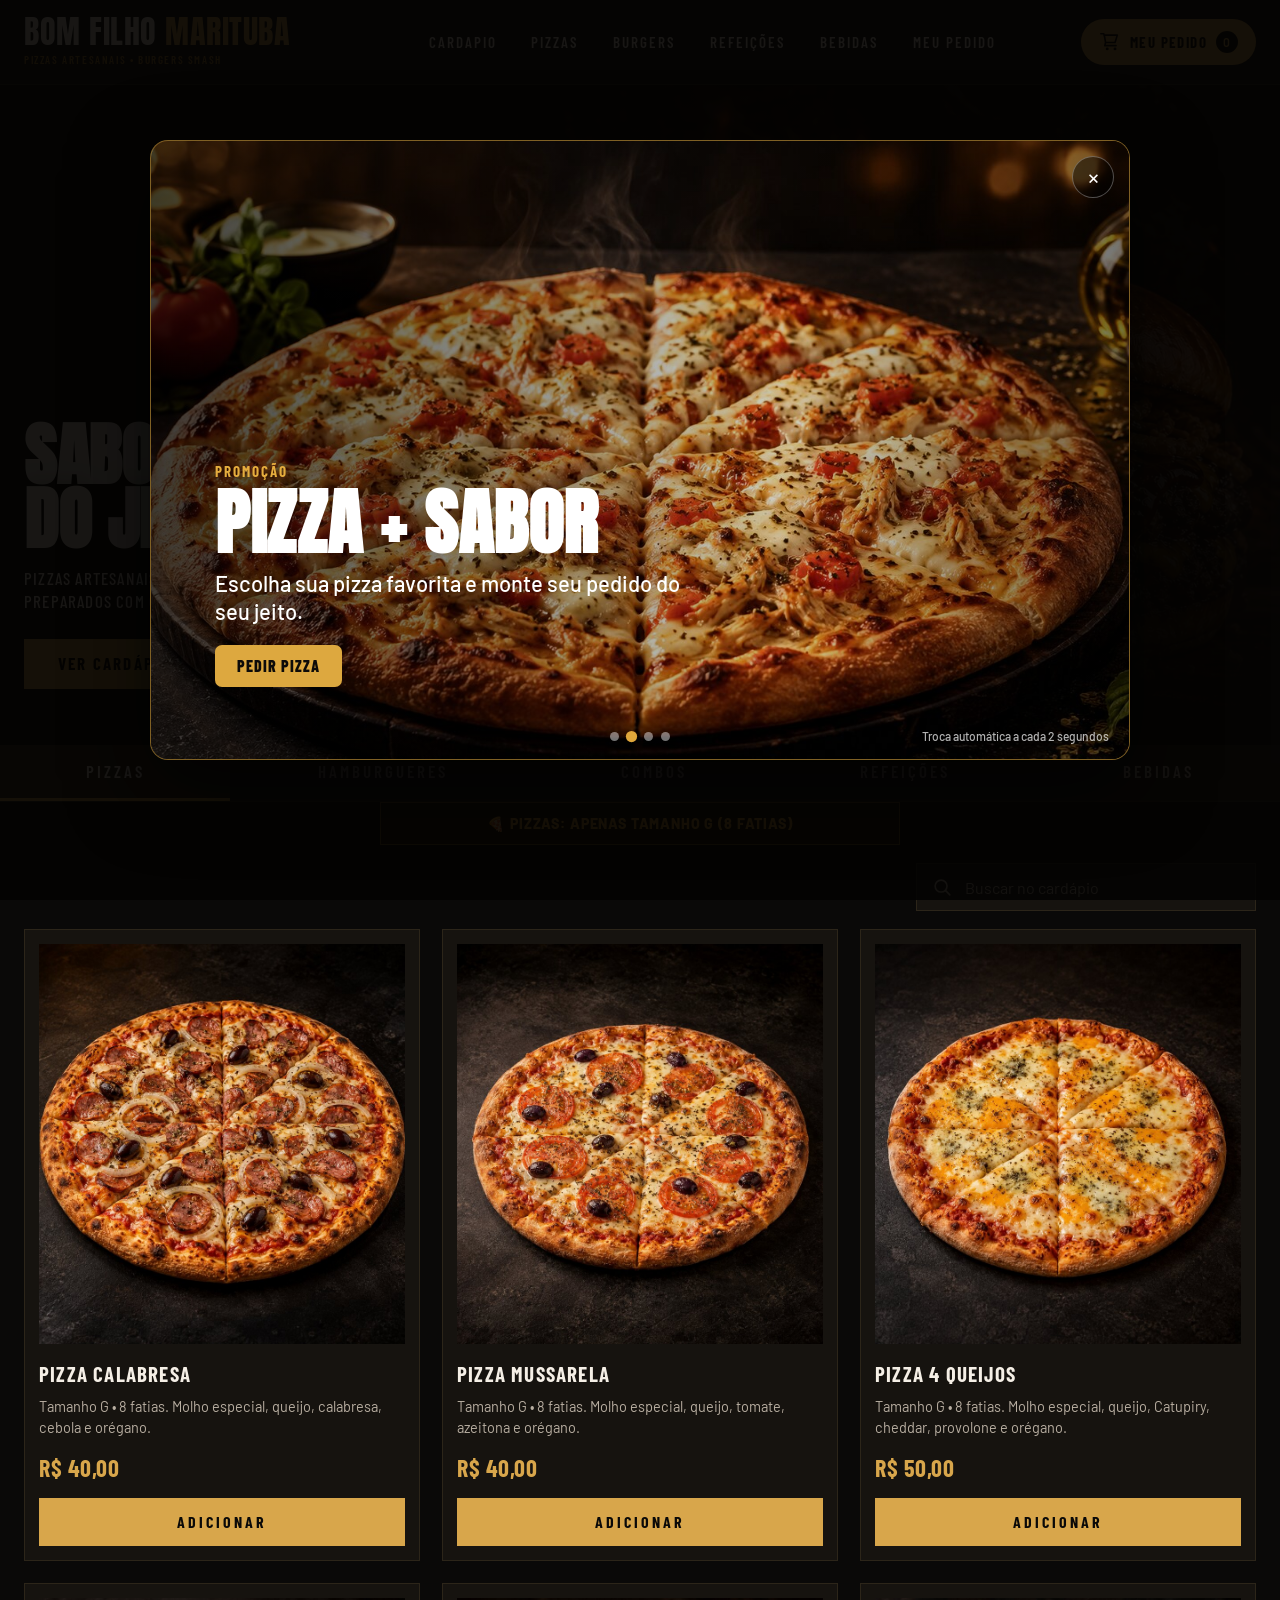
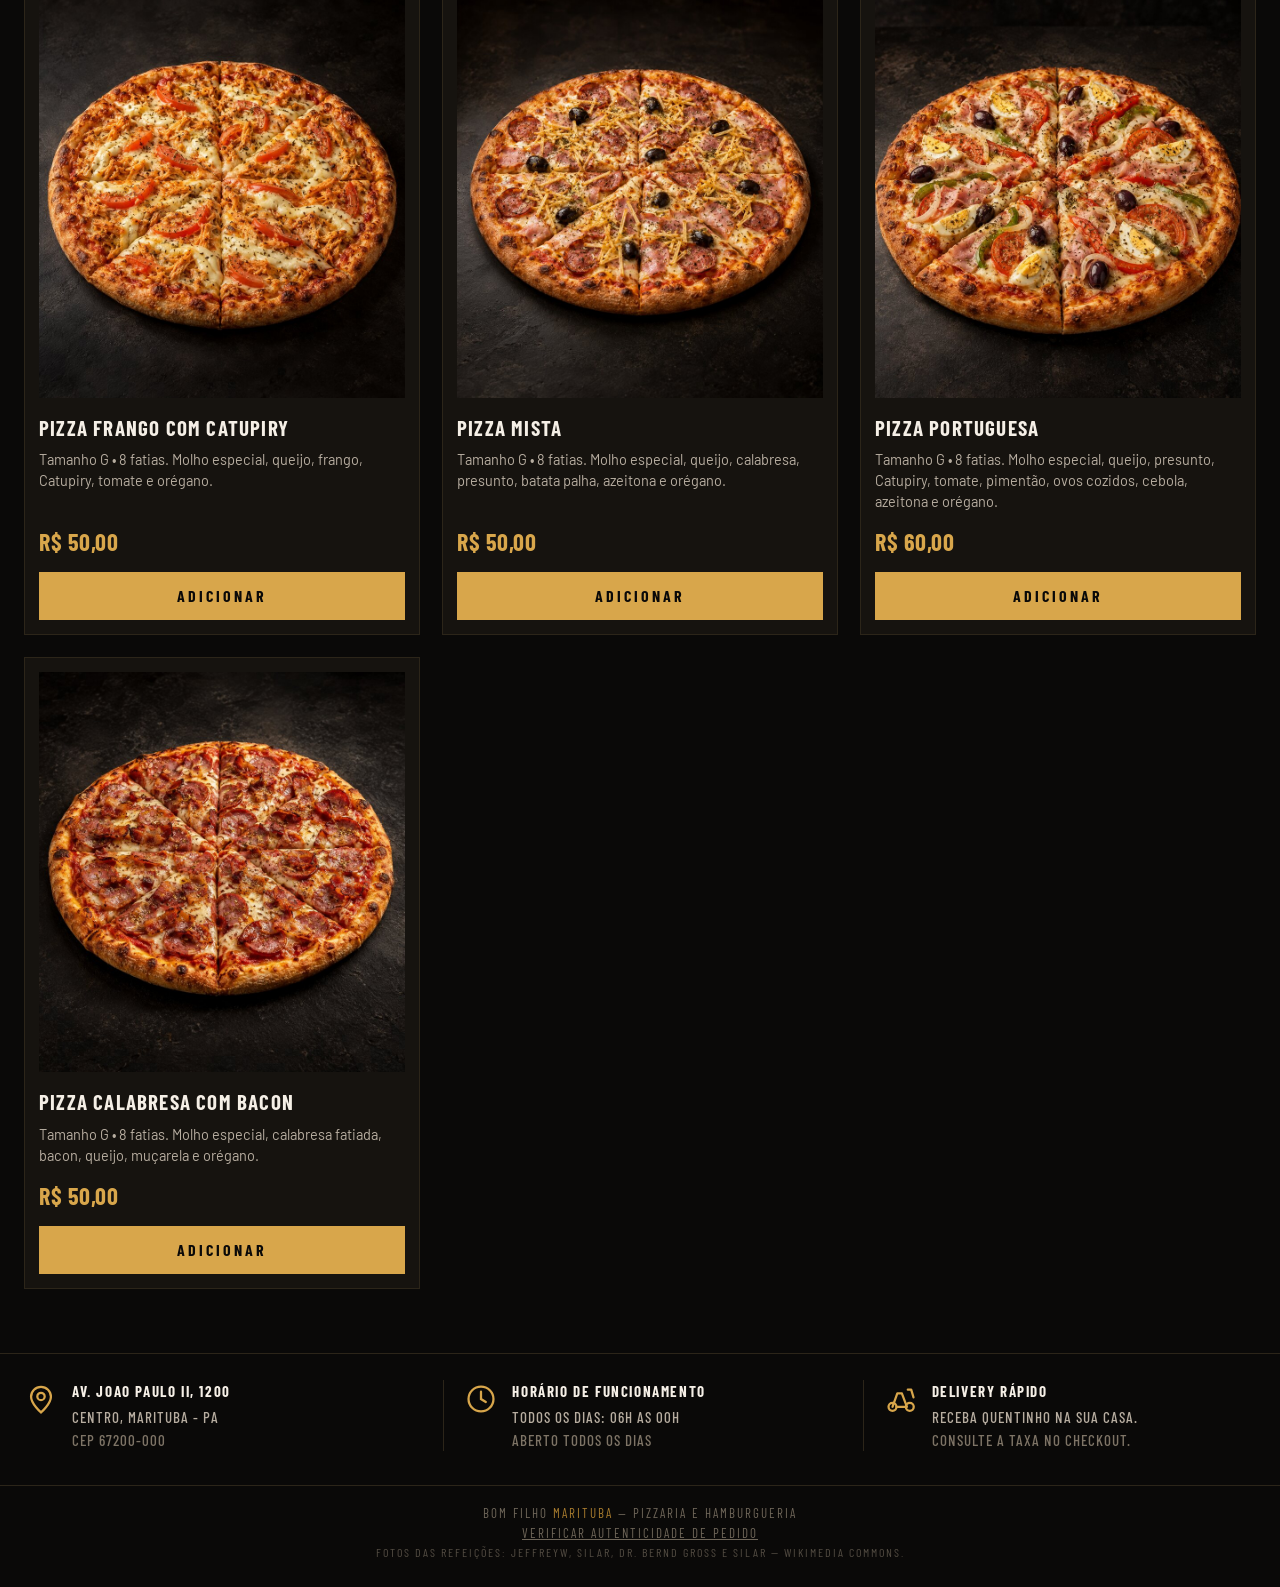
<file: index.html>
<!DOCTYPE html>
<html lang="pt-BR">
<head>
<meta charset="UTF-8">
<meta name="viewport" content="width=device-width, initial-scale=1">
<title>Bom Filho Marituba | Pizzas artesanais e burgers smash</title>
<meta name="description" content="Pizzas artesanais e burgers smash preparados com carinho e muito sabor. Peca pelo site e receba quentinho em Marituba.">
<meta name="theme-color" content="#0A0908">
<link rel="icon" href="favicon.svg" type="image/svg+xml">
<link rel="preconnect" href="https://fonts.googleapis.com">
<link rel="preconnect" href="https://fonts.gstatic.com" crossorigin>
<link href="https://fonts.googleapis.com/css2?family=Anton&family=Barlow+Condensed:wght@500;600;700&family=Barlow:wght@400;500;600&display=swap" rel="stylesheet">
<link rel="stylesheet" href="assets/css/estilo.css">
<link rel="stylesheet" href="assets/css/promocao.css">
</head>
<body>

<!-- ================= CABECALHO ================= -->
<header class="topo" id="topo">
  <div class="topo__interno">
    <a class="marca" href="#topo" aria-label="Bom Filho Marituba, ir para o topo">
      <span class="marca__nome">
        <span data-config="marcaLinha1">BOM FILHO</span>
        <em data-config="marcaLinha2">MARITUBA</em>
      </span>
      <span class="marca__tag" data-config="tagline">PIZZAS ARTESANAIS &bull; BURGERS SMASH</span>
    </a>

    <nav class="nav" id="nav" aria-label="Menu principal">
      <a href="#cardapio" data-fecha-menu>CARDAPIO</a>
      <a href="#cardapio" data-aba="pizzas" data-fecha-menu>PIZZAS</a>
      <a href="#cardapio" data-aba="burgers" data-fecha-menu>BURGERS</a>
      <a href="#cardapio" data-aba="refeicoes" data-fecha-menu>REFEIÇÕES</a>
      <a href="#cardapio" data-aba="bebidas" data-fecha-menu>BEBIDAS</a>
      <a href="#" data-abre-carrinho data-fecha-menu>MEU PEDIDO</a>
    </nav>

    <div class="topo__acoes">
      <button class="btn-pedido" type="button" data-abre-carrinho aria-label="Abrir meu pedido">
        <svg class="ico" viewBox="0 0 24 24" aria-hidden="true"><path d="M2 3h3.2l1 4M7.2 12.5h10.3l2.5-8H6.2M7.2 12.5 6.2 7M7.2 12.5l-.9 3.5h12.3" fill="none" stroke="currentColor" stroke-width="1.8" stroke-linecap="round" stroke-linejoin="round"/><circle cx="9" cy="19.5" r="1.6" fill="currentColor"/><circle cx="17.5" cy="19.5" r="1.6" fill="currentColor"/></svg>
        <span>MEU PEDIDO</span>
        <em class="btn-pedido__bolha" data-contador>0</em>
      </button>

      <button class="btn-menu" type="button" id="btnMenu" aria-label="Abrir menu" aria-expanded="false">
        <span></span><span></span><span></span>
      </button>
    </div>
  </div>
</header>

<main>

  <!-- ================= HERO ================= -->
  <section class="hero">
    <img class="hero__foto" src="assets/img/hero-brasa.jpg" alt="Pizzas e hambúrgueres Bom Filho Marituba" width="1536" height="1024" fetchpriority="high">
    <div class="hero__veu"></div>
    <div class="hero__conteudo">
      <h1 class="hero__titulo">SABOR DE VERDADE.<br>DO JEITO QUE VOCÊ GOSTA.</h1>
      <p class="hero__texto">PIZZAS ARTESANAIS E BURGERS SMASH<br>PREPARADOS COM CARINHO, QUALIDADE E MUITO SABOR.</p>
      <a class="btn-ouro hero__cta" href="#cardapio">VER CARD&Aacute;PIO</a>
    </div>
  </section>

  <!-- ================= CARDAPIO ================= -->
  <section class="cardapio" id="cardapio">
    <div class="abas" role="tablist" aria-label="Categorias do cardapio">
      <button class="aba" role="tab" type="button" data-categoria="pizzas" aria-selected="true">PIZZAS</button>
      <button class="aba" role="tab" type="button" data-categoria="burgers" aria-selected="false">HAMBURGUERES</button>
      <button class="aba" role="tab" type="button" data-categoria="combos" aria-selected="false">COMBOS</button>
      <button class="aba" role="tab" type="button" data-categoria="refeicoes" aria-selected="false">REFEIÇÕES</button>
      <button class="aba" role="tab" type="button" data-categoria="bebidas" aria-selected="false">BEBIDAS</button>
    </div>

    <div class="aviso-pizzas" id="avisoPizzas">🍕 <strong>PIZZAS: apenas tamanho G (8 fatias)</strong></div>

    <div class="busca">
      <svg class="ico" viewBox="0 0 24 24" aria-hidden="true"><circle cx="11" cy="11" r="6.5" fill="none" stroke="currentColor" stroke-width="1.8"/><path d="m16 16 4.5 4.5" fill="none" stroke="currentColor" stroke-width="1.8" stroke-linecap="round"/></svg>
      <input type="search" id="campoBusca" placeholder="Buscar no card&aacute;pio" aria-label="Buscar no cardapio" autocomplete="off">
    </div>

    <div class="grade" id="grade"></div>
    <p class="vazio" id="vazio" hidden>Nenhum item encontrado com esse nome.</p>
  </section>

  <!-- ================= INFORMACOES ================= -->
  <section class="infos">
    <div class="info">
      <svg class="ico ico--g" viewBox="0 0 24 24" aria-hidden="true"><path d="M12 21.5s7-6.1 7-11.1A7 7 0 0 0 5 10.4c0 5 7 11.1 7 11.1Z" fill="none" stroke="currentColor" stroke-width="1.6"/><circle cx="12" cy="10.2" r="2.6" fill="none" stroke="currentColor" stroke-width="1.6"/></svg>
      <div>
        <h2 data-config="enderecoLinha1">AV. JOAO PAULO II, 1200</h2>
        <p data-config="enderecoLinha2">CENTRO, MARITUBA - PA</p>
        <p class="info__fraco" data-config="enderecoLinha3">CEP 67200-000</p>
      </div>
    </div>

    <div class="info">
      <svg class="ico ico--g" viewBox="0 0 24 24" aria-hidden="true"><circle cx="12" cy="12" r="8.8" fill="none" stroke="currentColor" stroke-width="1.6"/><path d="M12 6.8V12l3.4 2.1" fill="none" stroke="currentColor" stroke-width="1.6" stroke-linecap="round"/></svg>
      <div>
        <h2>HOR&Aacute;RIO DE FUNCIONAMENTO</h2>
        <p data-config="horarioLinha1">TODOS OS DIAS: 06H AS 00H</p>
        <p class="info__fraco" data-config="horarioLinha2">ABERTO TODOS OS DIAS</p>
      </div>
    </div>

    <div class="info">
      <svg class="ico ico--g" viewBox="0 0 24 24" aria-hidden="true"><circle cx="6" cy="17.5" r="2.8" fill="none" stroke="currentColor" stroke-width="1.6"/><circle cx="18.2" cy="17.5" r="2.8" fill="none" stroke="currentColor" stroke-width="1.6"/><path d="M8.8 17.5h6.6M6 17.5 9.4 8h3.2m0 0 3.6 9.5M12.6 8h-2m6.2-2.6h2.4l1.6 5.4" fill="none" stroke="currentColor" stroke-width="1.6" stroke-linecap="round" stroke-linejoin="round"/></svg>
      <div>
        <h2>DELIVERY R&Aacute;PIDO</h2>
        <p>RECEBA QUENTINHO NA SUA CASA.</p>
        <p class="info__fraco">CONSULTE A TAXA NO CHECKOUT.</p>
      </div>
    </div>
  </section>
</main>

<footer class="rodape">
  <p><span data-config="marcaLinha1">BOM FILHO</span> <em data-config="marcaLinha2">MARITUBA</em> &mdash; PIZZARIA E HAMBURGUERIA</p>
  <p><a href="verificar.html" style="color:inherit;text-decoration:underline">Verificar autenticidade de pedido</a></p>
  <p style="font-size:.75rem;opacity:.72">Fotos das refeições: <a href="https://commons.wikimedia.org/wiki/File:Beef_stew_(15707525894).jpg" target="_blank" rel="noopener">jeffreyw</a>, <a href="https://commons.wikimedia.org/wiki/File:DSC04403_Fried_sausage_with_onions.JPG" target="_blank" rel="noopener">Silar</a>, <a href="https://commons.wikimedia.org/wiki/File:Heldrunger_Sauerbraten_2.JPG" target="_blank" rel="noopener">Dr. Bernd Gross</a> e <a href="https://commons.wikimedia.org/wiki/File:02023_0151_Roasted_Chicken_and_Potatoes.jpg" target="_blank" rel="noopener">Silar</a> — Wikimedia Commons.</p>
</footer>

<!-- ================= BARRA FIXA DO CELULAR ================= -->
<button class="barra-mobile" type="button" data-abre-carrinho hidden>
  <span class="barra-mobile__qtd"><em data-contador>0</em> <span data-rotulo-itens>itens</span></span>
  <span>VER MEU PEDIDO</span>
  <span class="barra-mobile__total" data-total-barra>R$ 0,00</span>
</button>


<!-- ================= TELA DE PROMOÇÕES ================= -->
<div class="promo-overlay" id="promoOverlay" aria-label="Promoções" role="dialog" aria-modal="true">
  <div class="promo-box">
    <button class="promo-fechar" id="promoFechar" type="button" aria-label="Fechar promoções">&times;</button>

    <article class="promo-slide is-ativo">
      <img src="assets/img/promo-bom-filho-ai.jpg" alt="Pizza, hambúrguer, batata frita e bebidas Bom Filho">
      <div class="promo-conteudo">
        <p class="promo-kicker">BOM FILHO MARITUBA</p>
        <h2 class="promo-titulo">SABOR DE VERDADE</h2>
        <p class="promo-texto">Pizzas artesanais e burgers smash preparados com carinho para chegar quentinhos até você.</p>
        <a class="promo-btn" href="#cardapio">Ver cardápio</a>
      </div>
    </article>

    <article class="promo-slide">
      <img src="assets/img/promo-pizza-ai.jpg" alt="Pizza artesanal de frango com queijo cremoso">
      <div class="promo-conteudo">
        <p class="promo-kicker">PROMOÇÃO</p>
        <h2 class="promo-titulo">PIZZA + SABOR</h2>
        <p class="promo-texto">Escolha sua pizza favorita e monte seu pedido do seu jeito.</p>
        <a class="promo-btn" href="#cardapio" data-aba="pizzas">Pedir pizza</a>
      </div>
    </article>

    <article class="promo-slide">
      <img src="assets/img/promo-burger-ai.jpg" alt="Hambúrguer artesanal com bacon, cheddar e batata frita">
      <div class="promo-conteudo">
        <p class="promo-kicker">BURGERS CAPRICHADOS</p>
        <h2 class="promo-titulo">BATEU A FOME?</h2>
        <p class="promo-texto">Tem burger caprichado, bacon, cheddar e muito sabor esperando por você.</p>
        <a class="promo-btn" href="#cardapio" data-aba="burgers">Ver burgers</a>
      </div>
    </article>

    <article class="promo-slide">
      <img src="assets/img/promo-bebidas-ai.jpg" alt="Refrigerantes, água e sucos naturais gelados">
      <div class="promo-conteudo">
        <p class="promo-kicker">PARA ACOMPANHAR</p>
        <h2 class="promo-titulo">BEBIDA GELADA</h2>
        <p class="promo-texto">Complete seu pedido com refrigerantes, sucos e outras opções.</p>
        <a class="promo-btn" href="#cardapio" data-aba="bebidas">Ver bebidas</a>
      </div>
    </article>

    <div class="promo-controles" id="promoControles" aria-label="Selecionar promoção">
      <button class="promo-dot is-ativo" type="button" aria-label="Promoção 1"></button>
      <button class="promo-dot" type="button" aria-label="Promoção 2"></button>
      <button class="promo-dot" type="button" aria-label="Promoção 3"></button>
      <button class="promo-dot" type="button" aria-label="Promoção 4"></button>
    </div>
    <span class="promo-aviso">Troca automática a cada 2 segundos</span>
  </div>
</div>

<!-- ================= CARRINHO ================= -->
<div class="cortina" id="cortina" hidden></div>

<aside class="carrinho" id="carrinho" aria-label="Meu pedido" aria-hidden="true">
  <header class="carrinho__topo">
    <h2>MEU PEDIDO</h2>
    <button class="btn-fechar" type="button" id="btnFechar" aria-label="Fechar meu pedido">
      <svg class="ico" viewBox="0 0 24 24" aria-hidden="true"><path d="m6 6 12 12M18 6 6 18" fill="none" stroke="currentColor" stroke-width="2" stroke-linecap="round"/></svg>
    </button>
  </header>

  <div class="carrinho__corpo" id="carrinhoCorpo">
    <div class="carrinho__lista" id="listaItens"></div>

    <p class="carrinho__vazio" id="carrinhoVazio">
      Seu pedido ainda est&aacute; vazio.<br>
      Escolha uma pizza, um burger ou uma refei&ccedil;&atilde;o no card&aacute;pio.
    </p>

    <form class="form" id="formPedido" novalidate>
      <fieldset class="form__bloco">
        <legend>COMO VOC&Ecirc; QUER RECEBER?</legend>
        <div class="opcoes">
          <label class="opcao"><input type="radio" name="entrega" value="entrega" checked><span>Entrega</span></label>
          <label class="opcao"><input type="radio" name="entrega" value="retirada"><span>Retirar na loja</span></label>
        </div>
      </fieldset>

      <label class="campo">
        <span>SEU NOME</span>
        <input type="text" id="campoNome" placeholder="Ex.: Maria Silva" autocomplete="name" required>
      </label>

      <label class="campo">
        <span>SEU TELEFONE / WHATSAPP</span>
        <input type="tel" id="campoTelefone" placeholder="Ex.: (91) 99999-9999" autocomplete="tel" inputmode="tel" required>
      </label>

      <label class="campo" id="campoEnderecoBox">
        <span>ENDERE&Ccedil;O DA ENTREGA</span>
        <input type="text" id="campoEndereco" placeholder="Rua, n&uacute;mero, bairro e ponto de refer&ecirc;ncia" autocomplete="street-address">
      </label>

      <div class="localizacao-box" id="localizacaoBox">
        <button class="btn-localizacao" type="button" id="btnLocalizacao">
          📍 COMPARTILHAR MINHA LOCALIZAÇÃO
        </button>
        <p id="statusLocalizacao">Ao permitir, sua localização exata será enviada à loja e ao motoboy somente para realizar esta entrega.</p>
      </div>

      <label class="campo">
        <span>FORMA DE PAGAMENTO</span>
        <select id="campoPagamento"></select>
      </label>

      <label class="campo" id="campoTrocoBox" hidden>
        <span>PRECISA DE TROCO PARA QUANTO?</span>
        <input type="text" id="campoTroco" placeholder="Ex.: 100,00 (deixe vazio se n&atilde;o precisa)" inputmode="decimal">
      </label>

      <label class="campo">
        <span>OBSERVA&Ccedil;&Otilde;ES (OPCIONAL)</span>
        <textarea id="campoObs" rows="2" placeholder="Ex.: sem cebola, refrigerante sabor guaran&aacute;"></textarea>
      </label>

      <p class="form__erro" id="formErro" hidden></p>
    </form>
  </div>

  <footer class="carrinho__rodape">
    <div class="linha"><span>Subtotal</span><strong data-subtotal>R$ 0,00</strong></div>
    <div class="linha" id="linhaTaxa"><span>Taxa de entrega</span><strong data-taxa>R$ 0,00</strong></div>
    <div class="linha linha--total"><span>Total</span><strong data-total>R$ 0,00</strong></div>
    <button class="btn-whats" type="button" id="btnEnviar" disabled>
      <svg class="ico" viewBox="0 0 24 24" aria-hidden="true"><path d="M20 11.6a8 8 0 0 1-11.9 7L4 20l1.5-4a8 8 0 1 1 14.5-4.4Z" fill="none" stroke="currentColor" stroke-width="1.8" stroke-linejoin="round"/><path d="M9.2 8.4c.3-.1.6 0 .8.3l.7 1.2c.1.3.1.5-.1.7l-.4.5c-.1.2-.1.4 0 .5.4.7 1 1.3 1.8 1.7.2.1.4.1.5-.1l.5-.5c.2-.2.4-.2.6-.1l1.3.7c.3.1.4.5.3.8-.3.7-1 1.1-1.7 1-2-.2-4.3-2.4-4.6-4.5-.1-.8.2-1.4.9-1.7Z" fill="currentColor"/></svg>
      ENVIAR PEDIDO PELO WHATSAPP
    </button>
    <p class="carrinho__aviso">Voc&ecirc; confere tudo no WhatsApp antes de confirmar.</p>
  </footer>
</aside>

<div class="aviso" id="aviso" role="status" aria-live="polite"></div>


<script>
(function(){
  const overlay = document.getElementById('promoOverlay');
  if (!overlay) return;
  const slides = [...overlay.querySelectorAll('.promo-slide')];
  const dots = [...overlay.querySelectorAll('.promo-dot')];
  const close = document.getElementById('promoFechar');
  let index = 0;
  let timer;

  function show(i){
    index = (i + slides.length) % slides.length;
    slides.forEach((el,n)=>el.classList.toggle('is-ativo', n===index));
    dots.forEach((el,n)=>el.classList.toggle('is-ativo', n===index));
  }
  function start(){
    clearInterval(timer);
    timer = setInterval(()=>show(index+1),2000);
  }
  function stop(){ clearInterval(timer); }
  function fechar(){
    stop();
    overlay.classList.add('is-fechando');
    document.body.classList.remove('promo-aberta');
    setTimeout(()=>overlay.hidden=true,260);
  }

  dots.forEach((dot,n)=>dot.addEventListener('click',()=>{show(n);start();}));
  close.addEventListener('click',fechar);
  overlay.addEventListener('click',(e)=>{ if(e.target===overlay) fechar(); });
  document.addEventListener('keydown',(e)=>{ if(e.key==='Escape' && !overlay.hidden) fechar(); });
  overlay.addEventListener('mouseenter',stop);
  overlay.addEventListener('mouseleave',start);

  // Links da promoção fecham a tela antes de levar ao cardápio.
  overlay.querySelectorAll('a').forEach(a=>a.addEventListener('click',fechar));

  document.body.classList.add('promo-aberta');
  start();
})();
</script>
<script src="assets/js/cardapio.js"></script>
<script src="assets/js/app.js"></script>
</body>
</html>
</file>
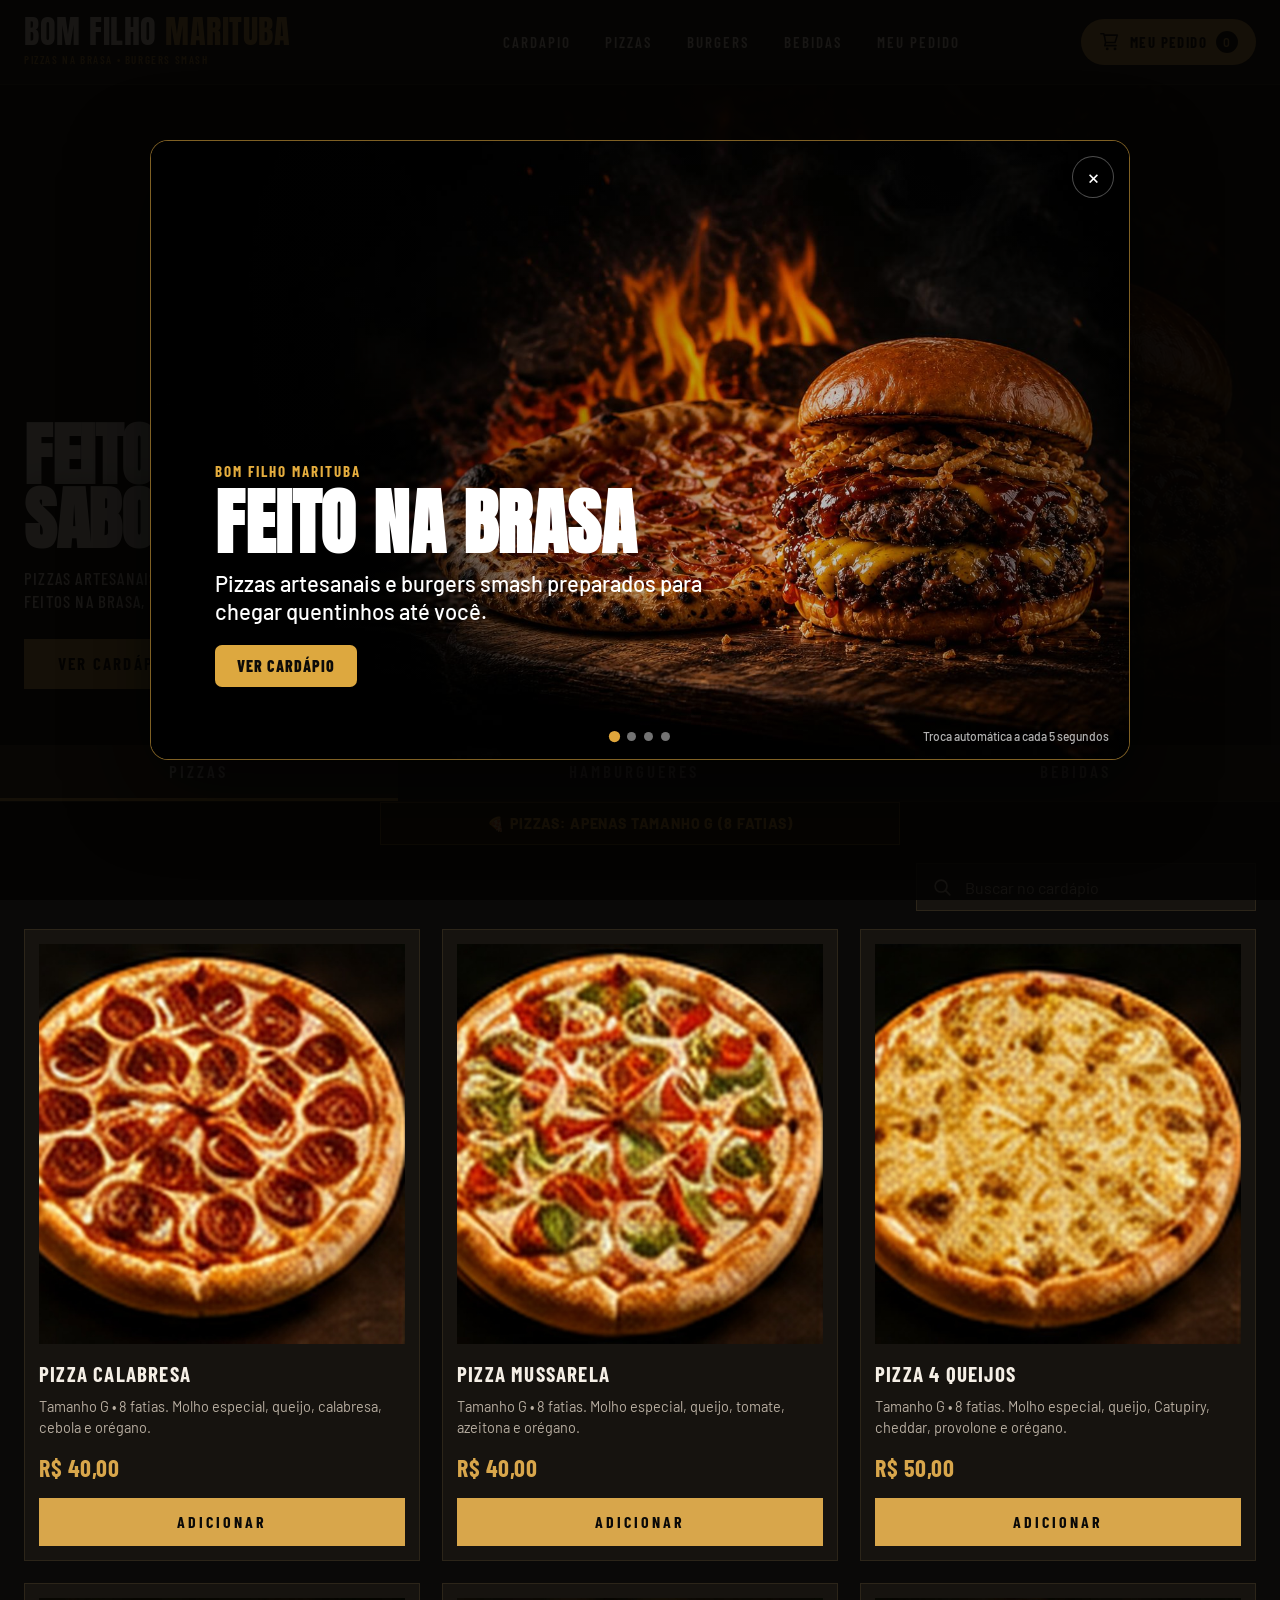
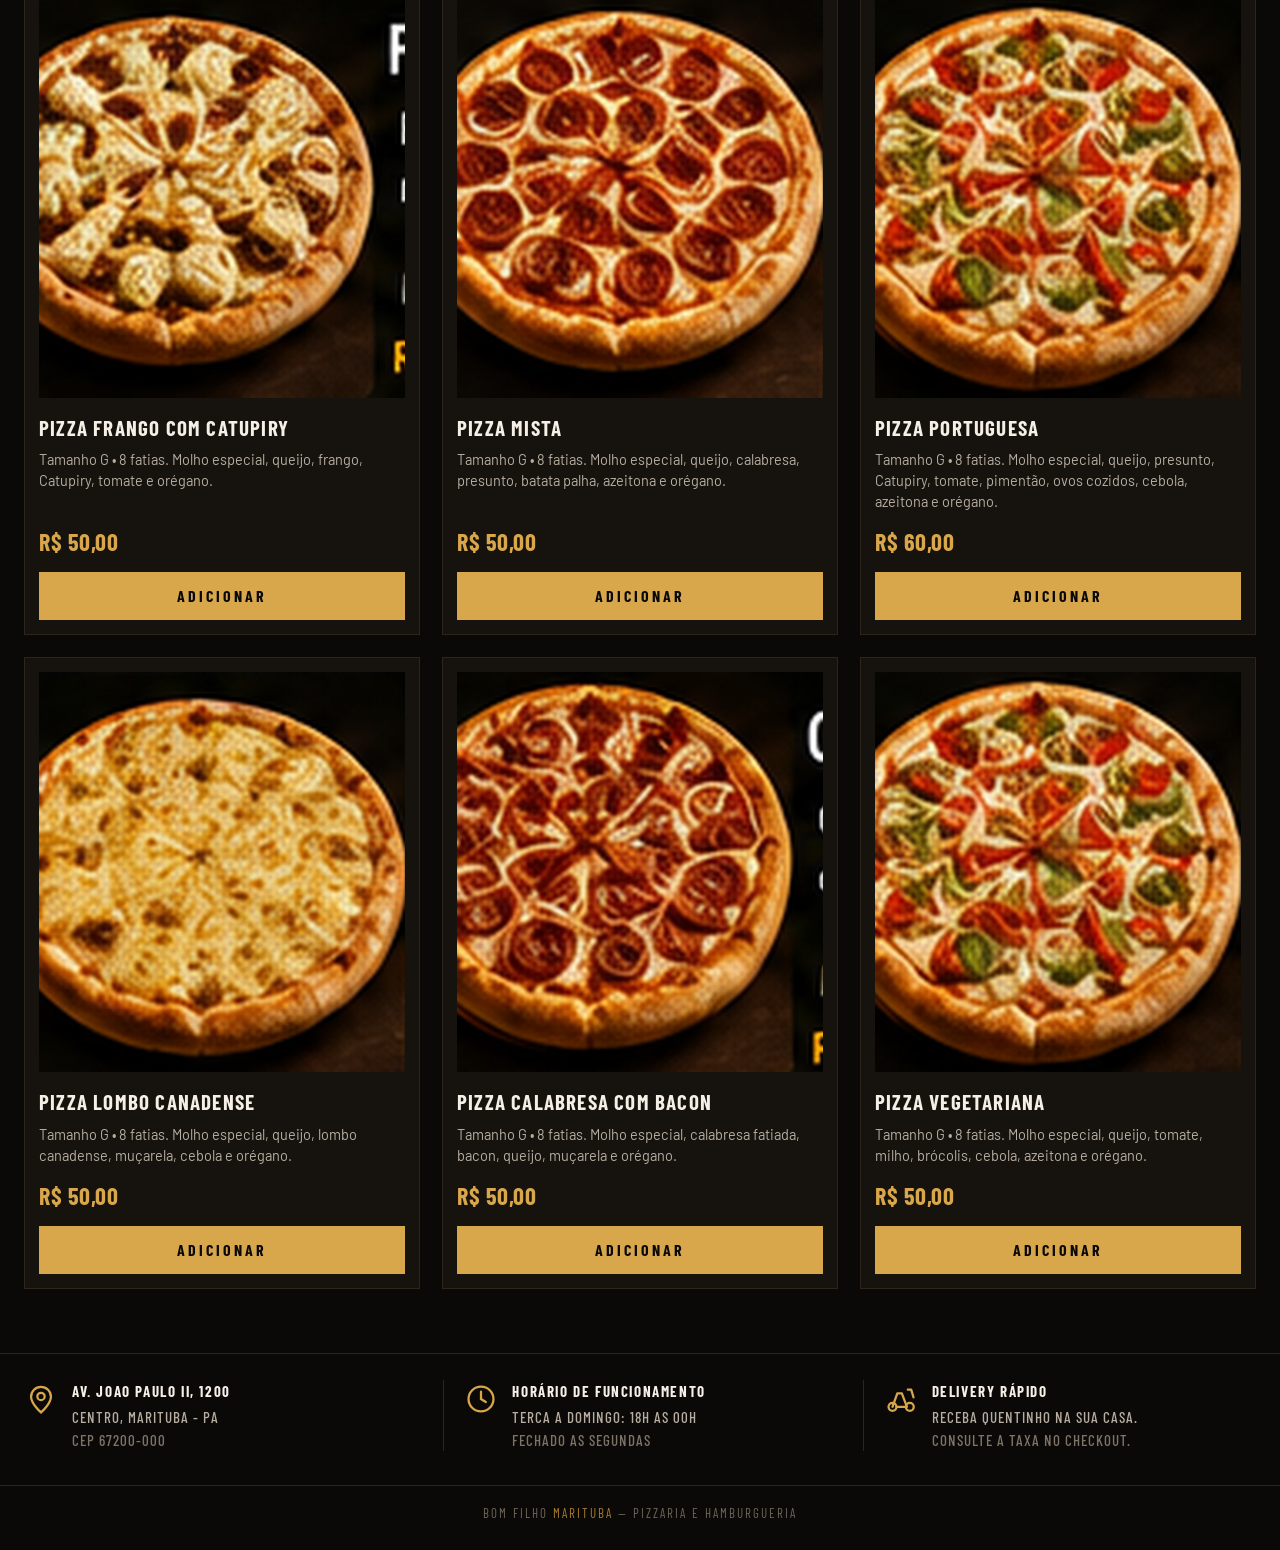
<file: bom-filho-marituba-pizzas-atualizadas/index.html>
<!DOCTYPE html>
<html lang="pt-BR">
<head>
<meta charset="UTF-8">
<meta name="viewport" content="width=device-width, initial-scale=1">
<title>Bom Filho Marituba | Pizzas na brasa e burgers smash</title>
<meta name="description" content="Pizzas artesanais e burgers smash feitos na brasa. Peca pelo site e receba quentinho em Marituba.">
<meta name="theme-color" content="#0A0908">
<link rel="icon" href="favicon.svg" type="image/svg+xml">
<link rel="preconnect" href="https://fonts.googleapis.com">
<link rel="preconnect" href="https://fonts.gstatic.com" crossorigin>
<link href="https://fonts.googleapis.com/css2?family=Anton&family=Barlow+Condensed:wght@500;600;700&family=Barlow:wght@400;500;600&display=swap" rel="stylesheet">
<link rel="stylesheet" href="assets/css/estilo.css">
<link rel="stylesheet" href="assets/css/promocao.css">
</head>
<body>

<!-- ================= CABECALHO ================= -->
<header class="topo" id="topo">
  <div class="topo__interno">
    <a class="marca" href="#topo" aria-label="Bom Filho Marituba, ir para o topo">
      <span class="marca__nome">
        <span data-config="marcaLinha1">BOM FILHO</span>
        <em data-config="marcaLinha2">MARITUBA</em>
      </span>
      <span class="marca__tag" data-config="tagline">PIZZAS NA BRASA &bull; BURGERS SMASH</span>
    </a>

    <nav class="nav" id="nav" aria-label="Menu principal">
      <a href="#cardapio" data-fecha-menu>CARDAPIO</a>
      <a href="#cardapio" data-aba="pizzas" data-fecha-menu>PIZZAS</a>
      <a href="#cardapio" data-aba="burgers" data-fecha-menu>BURGERS</a>
      <a href="#cardapio" data-aba="bebidas" data-fecha-menu>BEBIDAS</a>
      <a href="#" data-abre-carrinho data-fecha-menu>MEU PEDIDO</a>
    </nav>

    <div class="topo__acoes">
      <button class="btn-pedido" type="button" data-abre-carrinho aria-label="Abrir meu pedido">
        <svg class="ico" viewBox="0 0 24 24" aria-hidden="true"><path d="M2 3h3.2l1 4M7.2 12.5h10.3l2.5-8H6.2M7.2 12.5 6.2 7M7.2 12.5l-.9 3.5h12.3" fill="none" stroke="currentColor" stroke-width="1.8" stroke-linecap="round" stroke-linejoin="round"/><circle cx="9" cy="19.5" r="1.6" fill="currentColor"/><circle cx="17.5" cy="19.5" r="1.6" fill="currentColor"/></svg>
        <span>MEU PEDIDO</span>
        <em class="btn-pedido__bolha" data-contador>0</em>
      </button>

      <button class="btn-menu" type="button" id="btnMenu" aria-label="Abrir menu" aria-expanded="false">
        <span></span><span></span><span></span>
      </button>
    </div>
  </div>
</header>

<main>

  <!-- ================= HERO ================= -->
  <section class="hero">
    <img class="hero__foto" src="assets/img/hero-brasa.jpg" alt="Pizza na brasa e hamburguer smash sobre tabua de madeira com chamas ao fundo" width="1536" height="1024" fetchpriority="high">
    <div class="hero__veu"></div>
    <div class="hero__conteudo">
      <h1 class="hero__titulo">FEITO NA BRASA.<br>SABOR DE VERDADE.</h1>
      <p class="hero__texto">PIZZAS ARTESANAIS E BURGERS SMASH<br>FEITOS NA BRASA, DO JEITO QUE TEM QUE SER.</p>
      <a class="btn-ouro hero__cta" href="#cardapio">VER CARD&Aacute;PIO</a>
    </div>
  </section>

  <!-- ================= CARDAPIO ================= -->
  <section class="cardapio" id="cardapio">
    <div class="abas" role="tablist" aria-label="Categorias do cardapio">
      <button class="aba" role="tab" type="button" data-categoria="pizzas" aria-selected="true">PIZZAS</button>
      <button class="aba" role="tab" type="button" data-categoria="burgers" aria-selected="false">HAMBURGUERES</button>
      <button class="aba" role="tab" type="button" data-categoria="bebidas" aria-selected="false">BEBIDAS</button>
    </div>

    <div class="aviso-pizzas" id="avisoPizzas">🍕 <strong>PIZZAS: apenas tamanho G (8 fatias)</strong></div>

    <div class="busca">
      <svg class="ico" viewBox="0 0 24 24" aria-hidden="true"><circle cx="11" cy="11" r="6.5" fill="none" stroke="currentColor" stroke-width="1.8"/><path d="m16 16 4.5 4.5" fill="none" stroke="currentColor" stroke-width="1.8" stroke-linecap="round"/></svg>
      <input type="search" id="campoBusca" placeholder="Buscar no card&aacute;pio" aria-label="Buscar no cardapio" autocomplete="off">
    </div>

    <div class="grade" id="grade"></div>
    <p class="vazio" id="vazio" hidden>Nenhum item encontrado com esse nome.</p>
  </section>

  <!-- ================= INFORMACOES ================= -->
  <section class="infos">
    <div class="info">
      <svg class="ico ico--g" viewBox="0 0 24 24" aria-hidden="true"><path d="M12 21.5s7-6.1 7-11.1A7 7 0 0 0 5 10.4c0 5 7 11.1 7 11.1Z" fill="none" stroke="currentColor" stroke-width="1.6"/><circle cx="12" cy="10.2" r="2.6" fill="none" stroke="currentColor" stroke-width="1.6"/></svg>
      <div>
        <h2 data-config="enderecoLinha1">AV. JOAO PAULO II, 1200</h2>
        <p data-config="enderecoLinha2">CENTRO, MARITUBA - PA</p>
        <p class="info__fraco" data-config="enderecoLinha3">CEP 67200-000</p>
      </div>
    </div>

    <div class="info">
      <svg class="ico ico--g" viewBox="0 0 24 24" aria-hidden="true"><circle cx="12" cy="12" r="8.8" fill="none" stroke="currentColor" stroke-width="1.6"/><path d="M12 6.8V12l3.4 2.1" fill="none" stroke="currentColor" stroke-width="1.6" stroke-linecap="round"/></svg>
      <div>
        <h2>HOR&Aacute;RIO DE FUNCIONAMENTO</h2>
        <p data-config="horarioLinha1">TERCA A DOMINGO: 18H AS 00H</p>
        <p class="info__fraco" data-config="horarioLinha2">FECHADO AS SEGUNDAS</p>
      </div>
    </div>

    <div class="info">
      <svg class="ico ico--g" viewBox="0 0 24 24" aria-hidden="true"><circle cx="6" cy="17.5" r="2.8" fill="none" stroke="currentColor" stroke-width="1.6"/><circle cx="18.2" cy="17.5" r="2.8" fill="none" stroke="currentColor" stroke-width="1.6"/><path d="M8.8 17.5h6.6M6 17.5 9.4 8h3.2m0 0 3.6 9.5M12.6 8h-2m6.2-2.6h2.4l1.6 5.4" fill="none" stroke="currentColor" stroke-width="1.6" stroke-linecap="round" stroke-linejoin="round"/></svg>
      <div>
        <h2>DELIVERY R&Aacute;PIDO</h2>
        <p>RECEBA QUENTINHO NA SUA CASA.</p>
        <p class="info__fraco">CONSULTE A TAXA NO CHECKOUT.</p>
      </div>
    </div>
  </section>
</main>

<footer class="rodape">
  <p><span data-config="marcaLinha1">BOM FILHO</span> <em data-config="marcaLinha2">MARITUBA</em> &mdash; PIZZARIA E HAMBURGUERIA</p>
</footer>

<!-- ================= BARRA FIXA DO CELULAR ================= -->
<button class="barra-mobile" type="button" data-abre-carrinho hidden>
  <span class="barra-mobile__qtd"><em data-contador>0</em> <span data-rotulo-itens>itens</span></span>
  <span>VER MEU PEDIDO</span>
  <span class="barra-mobile__total" data-total-barra>R$ 0,00</span>
</button>


<!-- ================= TELA DE PROMOÇÕES ================= -->
<div class="promo-overlay" id="promoOverlay" aria-label="Promoções" role="dialog" aria-modal="true">
  <div class="promo-box">
    <button class="promo-fechar" id="promoFechar" type="button" aria-label="Fechar promoções">&times;</button>

    <article class="promo-slide is-ativo">
      <img src="assets/img/hero-brasa.jpg" alt="Hambúrguer e pizza feitos na brasa">
      <div class="promo-conteudo">
        <p class="promo-kicker">BOM FILHO MARITUBA</p>
        <h2 class="promo-titulo">FEITO NA BRASA</h2>
        <p class="promo-texto">Pizzas artesanais e burgers smash preparados para chegar quentinhos até você.</p>
        <a class="promo-btn" href="#cardapio">Ver cardápio</a>
      </div>
    </article>

    <article class="promo-slide">
      <img src="assets/img/pizza-frango-catupiry.jpg" alt="Pizza de frango com catupiry">
      <div class="promo-conteudo">
        <p class="promo-kicker">PROMOÇÃO</p>
        <h2 class="promo-titulo">PIZZA + SABOR</h2>
        <p class="promo-texto">Escolha sua pizza favorita e monte seu pedido do seu jeito.</p>
        <a class="promo-btn" href="#cardapio" data-aba="pizzas">Pedir pizza</a>
      </div>
    </article>

    <article class="promo-slide">
      <img src="assets/img/burger-bacon-cheddar.jpg" alt="Hambúrguer bacon cheddar">
      <div class="promo-conteudo">
        <p class="promo-kicker">BURGERS NA BRASA</p>
        <h2 class="promo-titulo">BATEU A FOME?</h2>
        <p class="promo-texto">Tem burger caprichado, bacon, cheddar e muito sabor esperando por você.</p>
        <a class="promo-btn" href="#cardapio" data-aba="burgers">Ver burgers</a>
      </div>
    </article>

    <article class="promo-slide">
      <img src="assets/img/produto-bebidas.jpg" alt="Bebidas geladas">
      <div class="promo-conteudo">
        <p class="promo-kicker">PARA ACOMPANHAR</p>
        <h2 class="promo-titulo">BEBIDA GELADA</h2>
        <p class="promo-texto">Complete seu pedido com refrigerantes, sucos e outras opções.</p>
        <a class="promo-btn" href="#cardapio" data-aba="bebidas">Ver bebidas</a>
      </div>
    </article>

    <div class="promo-controles" id="promoControles" aria-label="Selecionar promoção">
      <button class="promo-dot is-ativo" type="button" aria-label="Promoção 1"></button>
      <button class="promo-dot" type="button" aria-label="Promoção 2"></button>
      <button class="promo-dot" type="button" aria-label="Promoção 3"></button>
      <button class="promo-dot" type="button" aria-label="Promoção 4"></button>
    </div>
    <span class="promo-aviso">Troca automática a cada 5 segundos</span>
  </div>
</div>

<!-- ================= CARRINHO ================= -->
<div class="cortina" id="cortina" hidden></div>

<aside class="carrinho" id="carrinho" aria-label="Meu pedido" aria-hidden="true">
  <header class="carrinho__topo">
    <h2>MEU PEDIDO</h2>
    <button class="btn-fechar" type="button" id="btnFechar" aria-label="Fechar meu pedido">
      <svg class="ico" viewBox="0 0 24 24" aria-hidden="true"><path d="m6 6 12 12M18 6 6 18" fill="none" stroke="currentColor" stroke-width="2" stroke-linecap="round"/></svg>
    </button>
  </header>

  <div class="carrinho__corpo" id="carrinhoCorpo">
    <div class="carrinho__lista" id="listaItens"></div>

    <p class="carrinho__vazio" id="carrinhoVazio">
      Seu pedido ainda est&aacute; vazio.<br>
      Escolha uma pizza ou um burger no card&aacute;pio.
    </p>

    <form class="form" id="formPedido" novalidate>
      <fieldset class="form__bloco">
        <legend>COMO VOC&Ecirc; QUER RECEBER?</legend>
        <div class="opcoes">
          <label class="opcao"><input type="radio" name="entrega" value="entrega" checked><span>Entrega</span></label>
          <label class="opcao"><input type="radio" name="entrega" value="retirada"><span>Retirar na loja</span></label>
        </div>
      </fieldset>

      <label class="campo">
        <span>SEU NOME</span>
        <input type="text" id="campoNome" placeholder="Ex.: Maria Silva" autocomplete="name" required>
      </label>

      <label class="campo" id="campoEnderecoBox">
        <span>ENDERE&Ccedil;O DA ENTREGA</span>
        <input type="text" id="campoEndereco" placeholder="Rua, n&uacute;mero, bairro e ponto de refer&ecirc;ncia" autocomplete="street-address">
      </label>

      <label class="campo">
        <span>FORMA DE PAGAMENTO</span>
        <select id="campoPagamento"></select>
      </label>

      <label class="campo" id="campoTrocoBox" hidden>
        <span>PRECISA DE TROCO PARA QUANTO?</span>
        <input type="text" id="campoTroco" placeholder="Ex.: 100,00 (deixe vazio se n&atilde;o precisa)" inputmode="decimal">
      </label>

      <label class="campo">
        <span>OBSERVA&Ccedil;&Otilde;ES (OPCIONAL)</span>
        <textarea id="campoObs" rows="2" placeholder="Ex.: sem cebola, refrigerante sabor guaran&aacute;"></textarea>
      </label>

      <p class="form__erro" id="formErro" hidden></p>
    </form>
  </div>

  <footer class="carrinho__rodape">
    <div class="linha"><span>Subtotal</span><strong data-subtotal>R$ 0,00</strong></div>
    <div class="linha" id="linhaTaxa"><span>Taxa de entrega</span><strong data-taxa>R$ 0,00</strong></div>
    <div class="linha linha--total"><span>Total</span><strong data-total>R$ 0,00</strong></div>
    <button class="btn-whats" type="button" id="btnEnviar" disabled>
      <svg class="ico" viewBox="0 0 24 24" aria-hidden="true"><path d="M20 11.6a8 8 0 0 1-11.9 7L4 20l1.5-4a8 8 0 1 1 14.5-4.4Z" fill="none" stroke="currentColor" stroke-width="1.8" stroke-linejoin="round"/><path d="M9.2 8.4c.3-.1.6 0 .8.3l.7 1.2c.1.3.1.5-.1.7l-.4.5c-.1.2-.1.4 0 .5.4.7 1 1.3 1.8 1.7.2.1.4.1.5-.1l.5-.5c.2-.2.4-.2.6-.1l1.3.7c.3.1.4.5.3.8-.3.7-1 1.1-1.7 1-2-.2-4.3-2.4-4.6-4.5-.1-.8.2-1.4.9-1.7Z" fill="currentColor"/></svg>
      ENVIAR PEDIDO PELO WHATSAPP
    </button>
    <p class="carrinho__aviso">Voc&ecirc; confere tudo no WhatsApp antes de confirmar.</p>
  </footer>
</aside>

<div class="aviso" id="aviso" role="status" aria-live="polite"></div>


<script>
(function(){
  const overlay = document.getElementById('promoOverlay');
  if (!overlay) return;
  const slides = [...overlay.querySelectorAll('.promo-slide')];
  const dots = [...overlay.querySelectorAll('.promo-dot')];
  const close = document.getElementById('promoFechar');
  let index = 0;
  let timer;

  function show(i){
    index = (i + slides.length) % slides.length;
    slides.forEach((el,n)=>el.classList.toggle('is-ativo', n===index));
    dots.forEach((el,n)=>el.classList.toggle('is-ativo', n===index));
  }
  function start(){
    clearInterval(timer);
    timer = setInterval(()=>show(index+1),5000);
  }
  function stop(){ clearInterval(timer); }
  function fechar(){
    stop();
    overlay.classList.add('is-fechando');
    document.body.classList.remove('promo-aberta');
    setTimeout(()=>overlay.hidden=true,260);
  }

  dots.forEach((dot,n)=>dot.addEventListener('click',()=>{show(n);start();}));
  close.addEventListener('click',fechar);
  overlay.addEventListener('click',(e)=>{ if(e.target===overlay) fechar(); });
  document.addEventListener('keydown',(e)=>{ if(e.key==='Escape' && !overlay.hidden) fechar(); });
  overlay.addEventListener('mouseenter',stop);
  overlay.addEventListener('mouseleave',start);

  // Links da promoção fecham a tela antes de levar ao cardápio.
  overlay.querySelectorAll('a').forEach(a=>a.addEventListener('click',fechar));

  document.body.classList.add('promo-aberta');
  start();
})();
</script>
<script src="assets/js/cardapio.js"></script>
<script src="assets/js/app.js"></script>
</body>
</html>
</file>
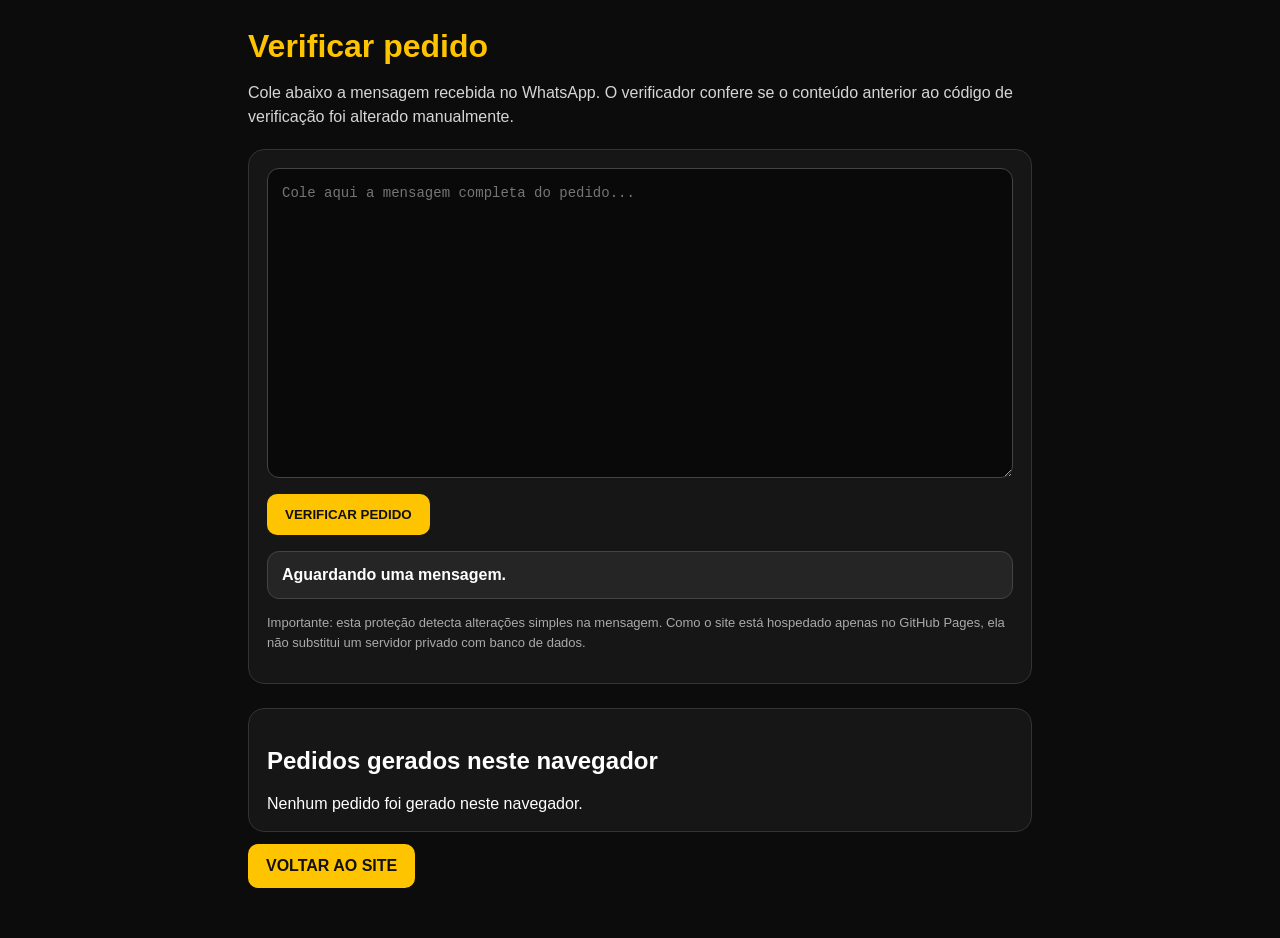
<file: verificar.html>
<!doctype html>
<html lang="pt-BR">
<head>
  <meta charset="utf-8">
  <meta name="viewport" content="width=device-width,initial-scale=1">
  <title>Verificar pedido | Bom Filho Marituba</title>
  <style>
    :root{color-scheme:dark}*{box-sizing:border-box}body{margin:0;background:#0c0c0c;color:#fff;font-family:Arial,Helvetica,sans-serif}.wrap{max-width:820px;margin:auto;padding:28px 18px 50px}h1{margin:0 0 8px;color:#ffc400}p{line-height:1.5;color:#d6d6d6}.card{background:#161616;border:1px solid #333;border-radius:16px;padding:18px;margin-top:20px}textarea{width:100%;min-height:310px;background:#090909;color:#fff;border:1px solid #444;border-radius:12px;padding:14px;font:14px/1.45 monospace;resize:vertical}button,a.botao{display:inline-block;margin-top:12px;background:#ffc400;color:#111;border:0;border-radius:10px;padding:13px 18px;font-weight:800;cursor:pointer;text-decoration:none}.resultado{margin-top:16px;padding:14px;border-radius:12px;font-weight:700}.ok{background:#103d21;border:1px solid #238b49}.erro{background:#481717;border:1px solid #b53b3b}.neutro{background:#252525;border:1px solid #444}.historico{margin-top:24px}.pedido{padding:12px 0;border-bottom:1px solid #333}.codigo{font-family:monospace;color:#ffc400}.nota{font-size:13px;color:#aaa;margin-top:14px}
  </style>
</head>
<body>
  <main class="wrap">
    <h1>Verificar pedido</h1>
    <p>Cole abaixo a mensagem recebida no WhatsApp. O verificador confere se o conteúdo anterior ao código de verificação foi alterado manualmente.</p>
    <section class="card">
      <textarea id="mensagem" placeholder="Cole aqui a mensagem completa do pedido..."></textarea>
      <button id="verificar" type="button">VERIFICAR PEDIDO</button>
      <div id="resultado" class="resultado neutro">Aguardando uma mensagem.</div>
      <p class="nota">Importante: esta proteção detecta alterações simples na mensagem. Como o site está hospedado apenas no GitHub Pages, ela não substitui um servidor privado com banco de dados.</p>
    </section>
    <section class="card historico">
      <h2>Pedidos gerados neste navegador</h2>
      <div id="historico"></div>
    </section>
    <a class="botao" href="./">VOLTAR AO SITE</a>
  </main>
  <script src="assets/js/verificar.js"></script>
</body>
</html>
</file>
<file: assets/css/estilo.css>
/* ==========================================================================
   BOM FILHO MARITUBA - ESTILO DO SITE
   Cores da casa: preto + dourado
   Se quiser mudar as cores, mexa somente no bloco :root logo abaixo.
   ========================================================================== */

:root {
  --preto:        #0A0908;
  --preto-2:      #12100E;
  --superficie:   #16130F;
  --superficie-2: #1E1A15;
  --linha:        #2C2519;
  --creme:        #F5EFE6;
  --creme-fraco:  #B7ADA0;
  --ouro:         #D8A64B;
  --ouro-claro:   #F0CE86;
  --ouro-escuro:  #A97C2E;
  --erro:         #E2705A;

  --fonte-display: "Anton", "Arial Narrow", sans-serif;
  --fonte-titulo:  "Barlow Condensed", "Arial Narrow", sans-serif;
  --fonte-texto:   "Barlow", system-ui, -apple-system, sans-serif;

  --largura: 1360px;
  --altura-topo: 68px;
}

* { box-sizing: border-box; }

html { scroll-behavior: smooth; scroll-padding-top: calc(var(--altura-topo) + 8px); }

body {
  margin: 0;
  background: var(--preto);
  color: var(--creme);
  font-family: var(--fonte-texto);
  font-size: 16px;
  line-height: 1.5;
  -webkit-font-smoothing: antialiased;
  overflow-x: hidden;
}

body.travado { overflow: hidden; }

img { display: block; max-width: 100%; }

a { color: inherit; text-decoration: none; }

button, input, select, textarea { font: inherit; color: inherit; }

:focus-visible { outline: 2px solid var(--ouro); outline-offset: 3px; }

.ico { width: 22px; height: 22px; flex: none; }
.ico--g { width: 34px; height: 34px; }

/* ============================ CABECALHO ============================ */

.topo {
  position: sticky;
  top: 0;
  z-index: 60;
  background: var(--preto-2);
  border-bottom: 1px solid var(--linha);
}

.topo__interno {
  max-width: var(--largura);
  margin: 0 auto;
  min-height: var(--altura-topo);
  padding: 10px 18px;
  display: flex;
  align-items: center;
  gap: 18px;
}

.marca { display: block; margin-right: auto; }

.marca__nome {
  display: block;
  font-family: var(--fonte-display);
  font-size: 26px;
  line-height: 1;
  letter-spacing: 0.5px;
  text-transform: uppercase;
}

.marca__nome em { font-style: normal; color: var(--ouro); }

.marca__tag {
  display: block;
  margin-top: 4px;
  font-family: var(--fonte-titulo);
  font-size: 10px;
  font-weight: 600;
  letter-spacing: 1.6px;
  color: var(--ouro-escuro);
  text-transform: uppercase;
}

.nav {
  position: fixed;
  inset: var(--altura-topo) 0 auto 0;
  display: none;
  flex-direction: column;
  gap: 2px;
  padding: 10px 18px 18px;
  background: var(--preto-2);
  border-bottom: 1px solid var(--linha);
}

.nav.aberto { display: flex; }

.nav a {
  font-family: var(--fonte-titulo);
  font-weight: 600;
  font-size: 17px;
  letter-spacing: 1.6px;
  text-transform: uppercase;
  padding: 12px 4px;
  border-bottom: 1px solid var(--linha);
  transition: color .18s ease;
}

.nav a:last-child { border-bottom: 0; }
.nav a:hover { color: var(--ouro); }

.topo__acoes { display: flex; align-items: center; gap: 10px; }

.btn-pedido {
  display: none;
  align-items: center;
  gap: 9px;
  height: 46px;
  padding: 0 18px;
  background: var(--ouro);
  color: var(--preto);
  border: 0;
  border-radius: 999px;
  cursor: pointer;
  font-family: var(--fonte-titulo);
  font-weight: 700;
  font-size: 15px;
  letter-spacing: 1.4px;
  transition: background .18s ease, transform .18s ease;
}

.btn-pedido:hover { background: var(--ouro-claro); }
.btn-pedido:active { transform: scale(.97); }

.btn-pedido__bolha {
  display: grid;
  place-items: center;
  min-width: 22px;
  height: 22px;
  padding: 0 6px;
  border-radius: 999px;
  background: var(--preto);
  color: var(--ouro);
  font-family: var(--fonte-texto);
  font-style: normal;
  font-size: 12px;
  font-weight: 600;
}

.btn-menu {
  display: grid;
  place-content: center;
  gap: 5px;
  width: 46px;
  height: 46px;
  background: transparent;
  border: 1px solid var(--linha);
  border-radius: 6px;
  cursor: pointer;
}

.btn-menu span {
  display: block;
  width: 20px;
  height: 2px;
  background: var(--creme);
  transition: transform .2s ease, opacity .2s ease;
}

.btn-menu[aria-expanded="true"] span:nth-child(1) { transform: translateY(7px) rotate(45deg); }
.btn-menu[aria-expanded="true"] span:nth-child(2) { opacity: 0; }
.btn-menu[aria-expanded="true"] span:nth-child(3) { transform: translateY(-7px) rotate(-45deg); }

/* =============================== HERO =============================== */

.hero {
  position: relative;
  min-height: 460px;
  display: flex;
  align-items: flex-end;
  overflow: hidden;
  background: var(--preto);
}

.hero__foto {
  position: absolute;
  inset: 0;
  width: 100%;
  height: 100%;
  object-fit: cover;
  object-position: 72% center;
}

.hero__veu {
  position: absolute;
  inset: 0;
  background:
    linear-gradient(to top, rgba(10, 9, 8, .96) 6%, rgba(10, 9, 8, .35) 55%, rgba(10, 9, 8, .1) 100%),
    linear-gradient(to right, rgba(10, 9, 8, .92) 0%, rgba(10, 9, 8, .55) 45%, rgba(10, 9, 8, 0) 80%);
}

.hero__conteudo {
  position: relative;
  width: 100%;
  max-width: var(--largura);
  margin: 0 auto;
  padding: 90px 18px 34px;
}

.hero__titulo {
  margin: 0;
  font-family: var(--fonte-display);
  font-size: clamp(38px, 11.5vw, 76px);
  line-height: .93;
  letter-spacing: -0.5px;
  text-transform: uppercase;
  text-shadow: 0 6px 30px rgba(0, 0, 0, .6);
}

.hero__texto {
  margin: 16px 0 22px;
  font-family: var(--fonte-titulo);
  font-weight: 500;
  font-size: 15px;
  line-height: 1.35;
  letter-spacing: 1.2px;
  text-transform: uppercase;
  color: var(--creme);
}

.btn-ouro {
  display: inline-flex;
  align-items: center;
  justify-content: center;
  min-height: 50px;
  padding: 0 34px;
  background: var(--ouro);
  color: var(--preto);
  border: 0;
  cursor: pointer;
  font-family: var(--fonte-titulo);
  font-weight: 700;
  font-size: 17px;
  letter-spacing: 2.2px;
  text-transform: uppercase;
  transition: background .18s ease, transform .18s ease;
}

.btn-ouro:hover { background: var(--ouro-claro); }
.btn-ouro:active { transform: scale(.98); }

/* ============================= CARDAPIO ============================= */

.cardapio {
  max-width: var(--largura);
  margin: 0 auto;
  padding: 0 18px 56px;
}

.abas {
  display: flex;
  gap: 2px;
  margin: 0 -18px;
  background: var(--superficie-2);
  border-bottom: 1px solid var(--linha);
  overflow-x: auto;
  scrollbar-width: none;
}

.abas::-webkit-scrollbar { display: none; }

.aba {
  flex: 1 0 auto;
  min-height: 56px;
  padding: 0 26px;
  background: transparent;
  border: 0;
  border-bottom: 3px solid transparent;
  cursor: pointer;
  color: var(--creme-fraco);
  font-family: var(--fonte-titulo);
  font-weight: 600;
  font-size: 17px;
  letter-spacing: 3px;
  text-transform: uppercase;
  transition: color .18s ease, background .18s ease;
}

.aba:hover { color: var(--creme); background: rgba(216, 166, 75, .07); }

.aba[aria-selected="true"] {
  color: var(--creme);
  border-bottom-color: var(--ouro);
  background: rgba(216, 166, 75, .1);
}

.busca {
  display: flex;
  align-items: center;
  gap: 10px;
  margin: 18px 0 0;
  padding: 0 14px;
  height: 48px;
  background: var(--superficie);
  border: 1px solid var(--linha);
  color: var(--creme-fraco);
}

.busca input {
  flex: 1;
  min-width: 0;
  height: 100%;
  background: transparent;
  border: 0;
  color: var(--creme);
  font-size: 16px;
}

.busca input::placeholder { color: var(--creme-fraco); }
.busca input:focus { outline: none; }
.busca:focus-within { border-color: var(--ouro-escuro); }

.grade {
  display: grid;
  grid-template-columns: 1fr;
  gap: 18px;
  margin-top: 18px;
}

.item {
  display: flex;
  flex-direction: column;
  background: var(--superficie);
  border: 1px solid var(--linha);
  padding: 14px;
  animation: entrar .35s ease both;
}

.item__foto {
  width: 100%;
  aspect-ratio: 16 / 10;
  object-fit: cover;
  background: var(--preto-2);
  transition: transform .45s ease;
}

.item__moldura { overflow: hidden; }
.item:hover { border-color: var(--ouro-escuro); }
.item:hover .item__foto { transform: scale(1.045); }

.item__nome {
  margin: 14px 0 6px;
  font-family: var(--fonte-titulo);
  font-weight: 700;
  font-size: 21px;
  letter-spacing: 1.2px;
  text-transform: uppercase;
}

.item__desc {
  margin: 0 0 12px;
  font-size: 14.5px;
  line-height: 1.45;
  color: var(--creme-fraco);
}

.item__preco {
  margin: auto 0 12px;
  font-family: var(--fonte-titulo);
  font-weight: 700;
  font-size: 24px;
  letter-spacing: .5px;
  color: var(--ouro);
}

.item__botao {
  width: 100%;
  min-height: 48px;
  background: var(--ouro);
  color: var(--preto);
  border: 0;
  cursor: pointer;
  font-family: var(--fonte-titulo);
  font-weight: 700;
  font-size: 16px;
  letter-spacing: 3px;
  text-transform: uppercase;
  transition: background .18s ease, transform .12s ease;
}

.item__botao:hover { background: var(--ouro-claro); }
.item__botao:active { transform: scale(.98); }

.item--esgotado .item__foto { filter: grayscale(1) brightness(.6); }

.item__esgotado {
  min-height: 48px;
  display: grid;
  place-items: center;
  border: 1px dashed var(--linha);
  color: var(--creme-fraco);
  font-family: var(--fonte-titulo);
  font-size: 15px;
  letter-spacing: 2px;
  text-transform: uppercase;
}

.vazio {
  margin: 40px 0;
  text-align: center;
  color: var(--creme-fraco);
}

@keyframes entrar {
  from { opacity: 0; transform: translateY(14px); }
  to   { opacity: 1; transform: none; }
}

/* ============================ INFORMACOES ============================ */

.infos {
  max-width: var(--largura);
  margin: 0 auto;
  padding: 26px 18px 34px;
  display: grid;
  gap: 22px;
  border-top: 1px solid var(--linha);
}

.info { display: flex; gap: 14px; align-items: flex-start; color: var(--creme); }
.info svg { color: var(--ouro); margin-top: 2px; }

.info h2 {
  margin: 0 0 4px;
  font-family: var(--fonte-titulo);
  font-weight: 700;
  font-size: 15px;
  letter-spacing: 1.6px;
  text-transform: uppercase;
}

.info p {
  margin: 0;
  font-family: var(--fonte-titulo);
  font-weight: 500;
  font-size: 15px;
  letter-spacing: 1px;
  text-transform: uppercase;
  color: var(--creme-fraco);
}

.info__fraco { color: #7E7466 !important; }

.rodape {
  padding: 18px 18px 90px;
  border-top: 1px solid var(--linha);
  text-align: center;
}

.rodape p {
  margin: 0;
  font-family: var(--fonte-titulo);
  font-size: 13px;
  letter-spacing: 2px;
  text-transform: uppercase;
  color: #6F6659;
}

.rodape em { font-style: normal; color: var(--ouro-escuro); }

/* ========================= BARRA DO CELULAR ========================= */

.barra-mobile {
  position: fixed;
  left: 12px;
  right: 12px;
  bottom: 12px;
  z-index: 55;
  display: flex;
  align-items: center;
  justify-content: space-between;
  gap: 10px;
  min-height: 56px;
  padding: 0 18px;
  background: var(--ouro);
  color: var(--preto);
  border: 0;
  border-radius: 4px;
  cursor: pointer;
  box-shadow: 0 12px 28px rgba(0, 0, 0, .5);
  font-family: var(--fonte-titulo);
  font-weight: 700;
  font-size: 16px;
  letter-spacing: 1.6px;
  text-transform: uppercase;
  animation: subir .25s ease both;
}

.barra-mobile[hidden] { display: none; }
body.travado .barra-mobile { display: none; }
.barra-mobile__qtd, .barra-mobile__total { font-size: 14px; }
.barra-mobile__qtd em { font-style: normal; }

@keyframes subir {
  from { opacity: 0; transform: translateY(20px); }
  to   { opacity: 1; transform: none; }
}

/* ============================= CARRINHO ============================= */

.cortina {
  position: fixed;
  inset: 0;
  z-index: 70;
  background: rgba(5, 4, 3, .72);
  animation: aparecer .2s ease both;
}

.cortina[hidden] { display: none; }

@keyframes aparecer { from { opacity: 0; } to { opacity: 1; } }

.carrinho {
  position: fixed;
  top: 0;
  right: 0;
  z-index: 80;
  width: min(430px, 100%);
  height: 100%;
  display: flex;
  flex-direction: column;
  background: var(--preto-2);
  border-left: 1px solid var(--linha);
  transform: translateX(101%);
  transition: transform .3s cubic-bezier(.4, 0, .2, 1);
}

.carrinho.aberto { transform: none; }

.carrinho__topo {
  display: flex;
  align-items: center;
  justify-content: space-between;
  padding: 16px 18px;
  border-bottom: 1px solid var(--linha);
}

.carrinho__topo h2 {
  margin: 0;
  font-family: var(--fonte-display);
  font-size: 24px;
  letter-spacing: 1px;
  text-transform: uppercase;
}

.btn-fechar {
  display: grid;
  place-items: center;
  width: 44px;
  height: 44px;
  background: transparent;
  border: 1px solid var(--linha);
  border-radius: 6px;
  cursor: pointer;
  transition: border-color .18s ease, color .18s ease;
}

.btn-fechar:hover { border-color: var(--ouro); color: var(--ouro); }

.carrinho__corpo { flex: 1; overflow-y: auto; padding: 16px 18px 24px; }

.carrinho__vazio {
  margin: 30px 0;
  text-align: center;
  color: var(--creme-fraco);
  line-height: 1.6;
}

.carrinho__lista { display: grid; gap: 12px; }

.linha-item {
  display: grid;
  grid-template-columns: 64px 1fr auto;
  gap: 12px;
  align-items: center;
  padding-bottom: 12px;
  border-bottom: 1px solid var(--linha);
}

.linha-item img { width: 64px; height: 64px; object-fit: cover; }

.linha-item__nome {
  font-family: var(--fonte-titulo);
  font-weight: 700;
  font-size: 16px;
  letter-spacing: 1px;
  text-transform: uppercase;
}

.linha-item__preco { font-size: 14px; color: var(--ouro); }

.contador { display: flex; align-items: center; gap: 6px; }

.contador button {
  width: 32px;
  height: 32px;
  display: grid;
  place-items: center;
  background: var(--superficie-2);
  border: 1px solid var(--linha);
  color: var(--creme);
  cursor: pointer;
  font-size: 18px;
  line-height: 1;
  transition: border-color .18s ease, color .18s ease;
}

.contador button:hover { border-color: var(--ouro); color: var(--ouro); }
.contador span { min-width: 22px; text-align: center; font-weight: 600; }

.form { margin-top: 22px; display: grid; gap: 14px; }
.form[hidden] { display: none; }

.form__bloco { margin: 0; padding: 0; border: 0; }

.form__bloco legend,
.campo > span {
  display: block;
  margin-bottom: 7px;
  font-family: var(--fonte-titulo);
  font-weight: 600;
  font-size: 13px;
  letter-spacing: 1.6px;
  text-transform: uppercase;
  color: var(--creme-fraco);
}

.opcoes { display: flex; gap: 10px; }

.opcao { flex: 1; }
.opcao input { position: absolute; opacity: 0; pointer-events: none; }

.opcao span {
  display: grid;
  place-items: center;
  min-height: 46px;
  padding: 0 10px;
  background: var(--superficie);
  border: 1px solid var(--linha);
  cursor: pointer;
  font-family: var(--fonte-titulo);
  font-weight: 600;
  font-size: 16px;
  letter-spacing: 1px;
  text-transform: uppercase;
  transition: border-color .18s ease, color .18s ease, background .18s ease;
}

.opcao input:checked + span {
  border-color: var(--ouro);
  background: rgba(216, 166, 75, .12);
  color: var(--ouro-claro);
}

.opcao input:focus-visible + span { outline: 2px solid var(--ouro); outline-offset: 2px; }

.campo { display: block; }
.campo[hidden] { display: none; }

.campo input,
.campo select,
.campo textarea {
  width: 100%;
  min-height: 46px;
  padding: 11px 13px;
  background: var(--superficie);
  border: 1px solid var(--linha);
  border-radius: 0;
  color: var(--creme);
  font-size: 16px;
  transition: border-color .18s ease;
}

.campo textarea { resize: vertical; }
.campo input::placeholder, .campo textarea::placeholder { color: #7E7466; }
.campo input:focus, .campo select:focus, .campo textarea:focus { outline: none; border-color: var(--ouro); }
.campo input.invalido, .campo textarea.invalido { border-color: var(--erro); }

.form__erro { margin: 0; color: var(--erro); font-size: 14px; }
.form__erro[hidden] { display: none; }

.carrinho__rodape {
  padding: 14px 18px calc(14px + env(safe-area-inset-bottom));
  border-top: 1px solid var(--linha);
  background: var(--superficie);
}

.linha { display: flex; justify-content: space-between; align-items: baseline; font-size: 15px; color: var(--creme-fraco); }
.linha strong { color: var(--creme); font-weight: 600; }
.linha[hidden] { display: none; }

.linha--total {
  margin-top: 6px;
  padding-top: 10px;
  border-top: 1px solid var(--linha);
  font-family: var(--fonte-titulo);
  font-size: 20px;
  letter-spacing: 1.4px;
  text-transform: uppercase;
  color: var(--creme);
}

.linha--total strong { color: var(--ouro); font-family: var(--fonte-titulo); font-size: 26px; }

.btn-whats {
  width: 100%;
  margin-top: 12px;
  min-height: 54px;
  display: flex;
  align-items: center;
  justify-content: center;
  gap: 10px;
  background: var(--ouro);
  color: var(--preto);
  border: 0;
  cursor: pointer;
  font-family: var(--fonte-titulo);
  font-weight: 700;
  font-size: 17px;
  letter-spacing: 1.6px;
  text-transform: uppercase;
  transition: background .18s ease, transform .12s ease;
}

.btn-whats:hover:not(:disabled) { background: var(--ouro-claro); }
.btn-whats:active:not(:disabled) { transform: scale(.99); }
.btn-whats:disabled { background: var(--superficie-2); color: #6F6659; cursor: not-allowed; }

.carrinho__aviso { margin: 8px 0 0; text-align: center; font-size: 12.5px; color: #7E7466; }

/* ============================== AVISO ============================== */

.aviso {
  position: fixed;
  left: 50%;
  bottom: 84px;
  z-index: 90;
  transform: translate(-50%, 16px);
  padding: 12px 20px;
  background: var(--creme);
  color: var(--preto);
  font-family: var(--fonte-titulo);
  font-weight: 700;
  font-size: 15px;
  letter-spacing: 1.2px;
  text-transform: uppercase;
  opacity: 0;
  pointer-events: none;
  transition: opacity .22s ease, transform .22s ease;
}

.aviso.visivel { opacity: 1; transform: translate(-50%, 0); }

/* ============================ TABLET ============================ */

@media (min-width: 641px) {
  .grade { grid-template-columns: repeat(2, 1fr); }
  .infos { grid-template-columns: repeat(3, 1fr); gap: 26px; }
  .info { border-left: 1px solid var(--linha); padding-left: 20px; }
  .info:first-child { border-left: 0; padding-left: 0; }
  .hero__conteudo { padding: 120px 24px 46px; }
  .hero { min-height: 540px; }
  .cardapio, .infos, .topo__interno { padding-left: 24px; padding-right: 24px; }
  .abas { margin: 0 -24px; }
  .aviso { bottom: 30px; }
}

/* ============================ DESKTOP ============================ */

@media (min-width: 1025px) {
  :root { --altura-topo: 84px; }

  .topo__interno { gap: 30px; }
  .marca__nome { font-size: 32px; }
  .marca__tag { font-size: 11px; }

  .nav {
    position: static;
    display: flex;
    flex-direction: row;
    align-items: center;
    gap: 34px;
    padding: 0;
    background: transparent;
    border: 0;
    margin: 0 auto;
  }

  .nav a { padding: 0; border: 0; font-size: 15px; letter-spacing: 2px; }

  .btn-menu { display: none; }
  .btn-pedido { display: inline-flex; }
  .barra-mobile { display: none !important; }

  .hero { min-height: min(78vh, 660px); }
  .hero__conteudo { padding: 150px 24px 56px; }
  .hero__titulo { font-size: clamp(62px, 5.4vw, 82px); }
  .hero__texto { font-size: 17px; margin-bottom: 26px; }

  .grade { grid-template-columns: repeat(3, 1fr); gap: 22px; }
  .cardapio { padding-bottom: 64px; }

  .busca { max-width: 340px; margin-left: auto; }

  .rodape { padding-bottom: 26px; }
}

@media (min-width: 1440px) {
  .hero__titulo { font-size: 86px; }
}

/* ====================== MENOS MOVIMENTO ====================== */

@media (prefers-reduced-motion: reduce) {
  html { scroll-behavior: auto; }
  *, *::before, *::after {
    animation-duration: .001ms !important;
    animation-iteration-count: 1 !important;
    transition-duration: .001ms !important;
  }
}


/* Aviso exclusivo das pizzas */
.aviso-pizzas {
  margin: 0 auto 18px;
  max-width: 520px;
  padding: 10px 16px;
  text-align: center;
  border: 1px solid rgba(230, 174, 62, .45);
  background: rgba(230, 174, 62, .08);
  color: #e6ae3e;
  font-size: .88rem;
  letter-spacing: .06em;
  text-transform: uppercase;
}
.aviso-pizzas strong { font-weight: 800; }


/* Localização atual do cliente */
.localizacao-box{margin-top:-2px;padding:12px;border:1px solid #d8c56a;background:#fff9dc;border-radius:10px}
.btn-localizacao{width:100%;min-height:44px;border:1px solid #b99a18;border-radius:8px;background:#f5c400;color:#17120a;font:700 14px "Barlow",sans-serif;cursor:pointer}
.btn-localizacao:hover{background:#ffd83d}.btn-localizacao:disabled{cursor:wait;opacity:.7}
.localizacao-box p{margin:8px 2px 0;font-size:13px;line-height:1.4;color:#665f4c}
.localizacao-box .localizacao-ok{color:#16733a;font-weight:700}
.localizacao-box .localizacao-erro{color:#b1261d;font-weight:700}
.localizacao-box .localizacao-buscando{color:#705900}
</file>
<file: assets/css/promocao.css>
/* Tela promocional automática */
.promo-overlay{position:fixed;inset:0;z-index:9999;background:rgba(5,4,3,.92);display:flex;align-items:center;justify-content:center;padding:20px;opacity:1;visibility:visible;transition:opacity .25s ease,visibility .25s ease}
.promo-overlay[hidden]{display:none}
.promo-overlay.is-fechando{opacity:0;visibility:hidden}
.promo-box{position:relative;width:min(980px,96vw);height:min(620px,86vh);overflow:hidden;border:1px solid rgba(218,164,58,.55);border-radius:18px;background:#100e0c;box-shadow:0 25px 80px rgba(0,0,0,.7)}
.promo-slide{position:absolute;inset:0;opacity:0;transition:opacity .6s ease;pointer-events:none}
.promo-slide.is-ativo{opacity:1;pointer-events:auto}
.promo-slide img,.promo-slide video{width:100%;height:100%;object-fit:cover;display:block}
.promo-slide::after{content:"";position:absolute;inset:0;background:linear-gradient(90deg,rgba(0,0,0,.76),rgba(0,0,0,.18) 65%,rgba(0,0,0,.55))}
.promo-conteudo{position:absolute;z-index:2;left:clamp(24px,5vw,64px);bottom:clamp(55px,8vw,72px);max-width:580px;color:#fff}
.promo-kicker{font:700 15px/1.1 'Barlow Condensed',sans-serif;letter-spacing:2px;color:#e5ad3e;margin:0 0 10px;text-transform:uppercase}
.promo-titulo{font:800 clamp(36px,6vw,72px)/.92 Anton,sans-serif;letter-spacing:.5px;margin:0 0 14px;text-transform:uppercase}
.promo-texto{font:500 clamp(16px,2vw,22px)/1.25 Barlow,sans-serif;margin:0 0 20px;max-width:500px}
.promo-btn{display:inline-flex;align-items:center;justify-content:center;background:#dda83f;color:#0d0b09;text-decoration:none;border:0;padding:13px 22px;border-radius:7px;font:800 16px/1 'Barlow Condensed',sans-serif;letter-spacing:1px;text-transform:uppercase;cursor:pointer}
.promo-fechar{position:absolute;z-index:5;right:15px;top:15px;width:42px;height:42px;border:1px solid rgba(255,255,255,.3);border-radius:50%;background:rgba(0,0,0,.5);color:#fff;font-size:26px;line-height:1;cursor:pointer}
.promo-controles{position:absolute;z-index:4;left:50%;bottom:18px;transform:translateX(-50%);display:flex;gap:8px}
.promo-dot{width:9px;height:9px;padding:0;border:0;border-radius:50%;background:rgba(255,255,255,.45);cursor:pointer}
.promo-dot.is-ativo{background:#e0a63b;transform:scale(1.25)}
.promo-aviso{position:absolute;z-index:4;right:20px;bottom:17px;color:rgba(255,255,255,.7);font:500 12px/1 Barlow,sans-serif}
body.promo-aberta{overflow:hidden}
@media(max-width:600px){.promo-overlay{padding:10px}.promo-box{height:78vh;border-radius:12px}.promo-slide::after{background:linear-gradient(0deg,rgba(0,0,0,.85),rgba(0,0,0,.08) 65%,rgba(0,0,0,.4))}.promo-conteudo{left:22px;right:22px;bottom:52px}.promo-titulo{font-size:42px}.promo-texto{font-size:16px}.promo-aviso{display:none}.promo-fechar{width:38px;height:38px;right:10px;top:10px}}
</file>
<file: bom-filho-marituba-pizzas-atualizadas/assets/css/estilo.css>
/* ==========================================================================
   BOM FILHO MARITUBA - ESTILO DO SITE
   Cores da casa: preto + dourado
   Se quiser mudar as cores, mexa somente no bloco :root logo abaixo.
   ========================================================================== */

:root {
  --preto:        #0A0908;
  --preto-2:      #12100E;
  --superficie:   #16130F;
  --superficie-2: #1E1A15;
  --linha:        #2C2519;
  --creme:        #F5EFE6;
  --creme-fraco:  #B7ADA0;
  --ouro:         #D8A64B;
  --ouro-claro:   #F0CE86;
  --ouro-escuro:  #A97C2E;
  --erro:         #E2705A;

  --fonte-display: "Anton", "Arial Narrow", sans-serif;
  --fonte-titulo:  "Barlow Condensed", "Arial Narrow", sans-serif;
  --fonte-texto:   "Barlow", system-ui, -apple-system, sans-serif;

  --largura: 1360px;
  --altura-topo: 68px;
}

* { box-sizing: border-box; }

html { scroll-behavior: smooth; scroll-padding-top: calc(var(--altura-topo) + 8px); }

body {
  margin: 0;
  background: var(--preto);
  color: var(--creme);
  font-family: var(--fonte-texto);
  font-size: 16px;
  line-height: 1.5;
  -webkit-font-smoothing: antialiased;
  overflow-x: hidden;
}

body.travado { overflow: hidden; }

img { display: block; max-width: 100%; }

a { color: inherit; text-decoration: none; }

button, input, select, textarea { font: inherit; color: inherit; }

:focus-visible { outline: 2px solid var(--ouro); outline-offset: 3px; }

.ico { width: 22px; height: 22px; flex: none; }
.ico--g { width: 34px; height: 34px; }

/* ============================ CABECALHO ============================ */

.topo {
  position: sticky;
  top: 0;
  z-index: 60;
  background: var(--preto-2);
  border-bottom: 1px solid var(--linha);
}

.topo__interno {
  max-width: var(--largura);
  margin: 0 auto;
  min-height: var(--altura-topo);
  padding: 10px 18px;
  display: flex;
  align-items: center;
  gap: 18px;
}

.marca { display: block; margin-right: auto; }

.marca__nome {
  display: block;
  font-family: var(--fonte-display);
  font-size: 26px;
  line-height: 1;
  letter-spacing: 0.5px;
  text-transform: uppercase;
}

.marca__nome em { font-style: normal; color: var(--ouro); }

.marca__tag {
  display: block;
  margin-top: 4px;
  font-family: var(--fonte-titulo);
  font-size: 10px;
  font-weight: 600;
  letter-spacing: 1.6px;
  color: var(--ouro-escuro);
  text-transform: uppercase;
}

.nav {
  position: fixed;
  inset: var(--altura-topo) 0 auto 0;
  display: none;
  flex-direction: column;
  gap: 2px;
  padding: 10px 18px 18px;
  background: var(--preto-2);
  border-bottom: 1px solid var(--linha);
}

.nav.aberto { display: flex; }

.nav a {
  font-family: var(--fonte-titulo);
  font-weight: 600;
  font-size: 17px;
  letter-spacing: 1.6px;
  text-transform: uppercase;
  padding: 12px 4px;
  border-bottom: 1px solid var(--linha);
  transition: color .18s ease;
}

.nav a:last-child { border-bottom: 0; }
.nav a:hover { color: var(--ouro); }

.topo__acoes { display: flex; align-items: center; gap: 10px; }

.btn-pedido {
  display: none;
  align-items: center;
  gap: 9px;
  height: 46px;
  padding: 0 18px;
  background: var(--ouro);
  color: var(--preto);
  border: 0;
  border-radius: 999px;
  cursor: pointer;
  font-family: var(--fonte-titulo);
  font-weight: 700;
  font-size: 15px;
  letter-spacing: 1.4px;
  transition: background .18s ease, transform .18s ease;
}

.btn-pedido:hover { background: var(--ouro-claro); }
.btn-pedido:active { transform: scale(.97); }

.btn-pedido__bolha {
  display: grid;
  place-items: center;
  min-width: 22px;
  height: 22px;
  padding: 0 6px;
  border-radius: 999px;
  background: var(--preto);
  color: var(--ouro);
  font-family: var(--fonte-texto);
  font-style: normal;
  font-size: 12px;
  font-weight: 600;
}

.btn-menu {
  display: grid;
  place-content: center;
  gap: 5px;
  width: 46px;
  height: 46px;
  background: transparent;
  border: 1px solid var(--linha);
  border-radius: 6px;
  cursor: pointer;
}

.btn-menu span {
  display: block;
  width: 20px;
  height: 2px;
  background: var(--creme);
  transition: transform .2s ease, opacity .2s ease;
}

.btn-menu[aria-expanded="true"] span:nth-child(1) { transform: translateY(7px) rotate(45deg); }
.btn-menu[aria-expanded="true"] span:nth-child(2) { opacity: 0; }
.btn-menu[aria-expanded="true"] span:nth-child(3) { transform: translateY(-7px) rotate(-45deg); }

/* =============================== HERO =============================== */

.hero {
  position: relative;
  min-height: 460px;
  display: flex;
  align-items: flex-end;
  overflow: hidden;
  background: var(--preto);
}

.hero__foto {
  position: absolute;
  inset: 0;
  width: 100%;
  height: 100%;
  object-fit: cover;
  object-position: 72% center;
}

.hero__veu {
  position: absolute;
  inset: 0;
  background:
    linear-gradient(to top, rgba(10, 9, 8, .96) 6%, rgba(10, 9, 8, .35) 55%, rgba(10, 9, 8, .1) 100%),
    linear-gradient(to right, rgba(10, 9, 8, .92) 0%, rgba(10, 9, 8, .55) 45%, rgba(10, 9, 8, 0) 80%);
}

.hero__conteudo {
  position: relative;
  width: 100%;
  max-width: var(--largura);
  margin: 0 auto;
  padding: 90px 18px 34px;
}

.hero__titulo {
  margin: 0;
  font-family: var(--fonte-display);
  font-size: clamp(38px, 11.5vw, 76px);
  line-height: .93;
  letter-spacing: -0.5px;
  text-transform: uppercase;
  text-shadow: 0 6px 30px rgba(0, 0, 0, .6);
}

.hero__texto {
  margin: 16px 0 22px;
  font-family: var(--fonte-titulo);
  font-weight: 500;
  font-size: 15px;
  line-height: 1.35;
  letter-spacing: 1.2px;
  text-transform: uppercase;
  color: var(--creme);
}

.btn-ouro {
  display: inline-flex;
  align-items: center;
  justify-content: center;
  min-height: 50px;
  padding: 0 34px;
  background: var(--ouro);
  color: var(--preto);
  border: 0;
  cursor: pointer;
  font-family: var(--fonte-titulo);
  font-weight: 700;
  font-size: 17px;
  letter-spacing: 2.2px;
  text-transform: uppercase;
  transition: background .18s ease, transform .18s ease;
}

.btn-ouro:hover { background: var(--ouro-claro); }
.btn-ouro:active { transform: scale(.98); }

/* ============================= CARDAPIO ============================= */

.cardapio {
  max-width: var(--largura);
  margin: 0 auto;
  padding: 0 18px 56px;
}

.abas {
  display: flex;
  gap: 2px;
  margin: 0 -18px;
  background: var(--superficie-2);
  border-bottom: 1px solid var(--linha);
  overflow-x: auto;
  scrollbar-width: none;
}

.abas::-webkit-scrollbar { display: none; }

.aba {
  flex: 1 0 auto;
  min-height: 56px;
  padding: 0 26px;
  background: transparent;
  border: 0;
  border-bottom: 3px solid transparent;
  cursor: pointer;
  color: var(--creme-fraco);
  font-family: var(--fonte-titulo);
  font-weight: 600;
  font-size: 17px;
  letter-spacing: 3px;
  text-transform: uppercase;
  transition: color .18s ease, background .18s ease;
}

.aba:hover { color: var(--creme); background: rgba(216, 166, 75, .07); }

.aba[aria-selected="true"] {
  color: var(--creme);
  border-bottom-color: var(--ouro);
  background: rgba(216, 166, 75, .1);
}

.busca {
  display: flex;
  align-items: center;
  gap: 10px;
  margin: 18px 0 0;
  padding: 0 14px;
  height: 48px;
  background: var(--superficie);
  border: 1px solid var(--linha);
  color: var(--creme-fraco);
}

.busca input {
  flex: 1;
  min-width: 0;
  height: 100%;
  background: transparent;
  border: 0;
  color: var(--creme);
  font-size: 16px;
}

.busca input::placeholder { color: var(--creme-fraco); }
.busca input:focus { outline: none; }
.busca:focus-within { border-color: var(--ouro-escuro); }

.grade {
  display: grid;
  grid-template-columns: 1fr;
  gap: 18px;
  margin-top: 18px;
}

.item {
  display: flex;
  flex-direction: column;
  background: var(--superficie);
  border: 1px solid var(--linha);
  padding: 14px;
  animation: entrar .35s ease both;
}

.item__foto {
  width: 100%;
  aspect-ratio: 16 / 10;
  object-fit: cover;
  background: var(--preto-2);
  transition: transform .45s ease;
}

.item__moldura { overflow: hidden; }
.item:hover { border-color: var(--ouro-escuro); }
.item:hover .item__foto { transform: scale(1.045); }

.item__nome {
  margin: 14px 0 6px;
  font-family: var(--fonte-titulo);
  font-weight: 700;
  font-size: 21px;
  letter-spacing: 1.2px;
  text-transform: uppercase;
}

.item__desc {
  margin: 0 0 12px;
  font-size: 14.5px;
  line-height: 1.45;
  color: var(--creme-fraco);
}

.item__preco {
  margin: auto 0 12px;
  font-family: var(--fonte-titulo);
  font-weight: 700;
  font-size: 24px;
  letter-spacing: .5px;
  color: var(--ouro);
}

.item__botao {
  width: 100%;
  min-height: 48px;
  background: var(--ouro);
  color: var(--preto);
  border: 0;
  cursor: pointer;
  font-family: var(--fonte-titulo);
  font-weight: 700;
  font-size: 16px;
  letter-spacing: 3px;
  text-transform: uppercase;
  transition: background .18s ease, transform .12s ease;
}

.item__botao:hover { background: var(--ouro-claro); }
.item__botao:active { transform: scale(.98); }

.item--esgotado .item__foto { filter: grayscale(1) brightness(.6); }

.item__esgotado {
  min-height: 48px;
  display: grid;
  place-items: center;
  border: 1px dashed var(--linha);
  color: var(--creme-fraco);
  font-family: var(--fonte-titulo);
  font-size: 15px;
  letter-spacing: 2px;
  text-transform: uppercase;
}

.vazio {
  margin: 40px 0;
  text-align: center;
  color: var(--creme-fraco);
}

@keyframes entrar {
  from { opacity: 0; transform: translateY(14px); }
  to   { opacity: 1; transform: none; }
}

/* ============================ INFORMACOES ============================ */

.infos {
  max-width: var(--largura);
  margin: 0 auto;
  padding: 26px 18px 34px;
  display: grid;
  gap: 22px;
  border-top: 1px solid var(--linha);
}

.info { display: flex; gap: 14px; align-items: flex-start; color: var(--creme); }
.info svg { color: var(--ouro); margin-top: 2px; }

.info h2 {
  margin: 0 0 4px;
  font-family: var(--fonte-titulo);
  font-weight: 700;
  font-size: 15px;
  letter-spacing: 1.6px;
  text-transform: uppercase;
}

.info p {
  margin: 0;
  font-family: var(--fonte-titulo);
  font-weight: 500;
  font-size: 15px;
  letter-spacing: 1px;
  text-transform: uppercase;
  color: var(--creme-fraco);
}

.info__fraco { color: #7E7466 !important; }

.rodape {
  padding: 18px 18px 90px;
  border-top: 1px solid var(--linha);
  text-align: center;
}

.rodape p {
  margin: 0;
  font-family: var(--fonte-titulo);
  font-size: 13px;
  letter-spacing: 2px;
  text-transform: uppercase;
  color: #6F6659;
}

.rodape em { font-style: normal; color: var(--ouro-escuro); }

/* ========================= BARRA DO CELULAR ========================= */

.barra-mobile {
  position: fixed;
  left: 12px;
  right: 12px;
  bottom: 12px;
  z-index: 55;
  display: flex;
  align-items: center;
  justify-content: space-between;
  gap: 10px;
  min-height: 56px;
  padding: 0 18px;
  background: var(--ouro);
  color: var(--preto);
  border: 0;
  border-radius: 4px;
  cursor: pointer;
  box-shadow: 0 12px 28px rgba(0, 0, 0, .5);
  font-family: var(--fonte-titulo);
  font-weight: 700;
  font-size: 16px;
  letter-spacing: 1.6px;
  text-transform: uppercase;
  animation: subir .25s ease both;
}

.barra-mobile[hidden] { display: none; }
body.travado .barra-mobile { display: none; }
.barra-mobile__qtd, .barra-mobile__total { font-size: 14px; }
.barra-mobile__qtd em { font-style: normal; }

@keyframes subir {
  from { opacity: 0; transform: translateY(20px); }
  to   { opacity: 1; transform: none; }
}

/* ============================= CARRINHO ============================= */

.cortina {
  position: fixed;
  inset: 0;
  z-index: 70;
  background: rgba(5, 4, 3, .72);
  animation: aparecer .2s ease both;
}

.cortina[hidden] { display: none; }

@keyframes aparecer { from { opacity: 0; } to { opacity: 1; } }

.carrinho {
  position: fixed;
  top: 0;
  right: 0;
  z-index: 80;
  width: min(430px, 100%);
  height: 100%;
  display: flex;
  flex-direction: column;
  background: var(--preto-2);
  border-left: 1px solid var(--linha);
  transform: translateX(101%);
  transition: transform .3s cubic-bezier(.4, 0, .2, 1);
}

.carrinho.aberto { transform: none; }

.carrinho__topo {
  display: flex;
  align-items: center;
  justify-content: space-between;
  padding: 16px 18px;
  border-bottom: 1px solid var(--linha);
}

.carrinho__topo h2 {
  margin: 0;
  font-family: var(--fonte-display);
  font-size: 24px;
  letter-spacing: 1px;
  text-transform: uppercase;
}

.btn-fechar {
  display: grid;
  place-items: center;
  width: 44px;
  height: 44px;
  background: transparent;
  border: 1px solid var(--linha);
  border-radius: 6px;
  cursor: pointer;
  transition: border-color .18s ease, color .18s ease;
}

.btn-fechar:hover { border-color: var(--ouro); color: var(--ouro); }

.carrinho__corpo { flex: 1; overflow-y: auto; padding: 16px 18px 24px; }

.carrinho__vazio {
  margin: 30px 0;
  text-align: center;
  color: var(--creme-fraco);
  line-height: 1.6;
}

.carrinho__lista { display: grid; gap: 12px; }

.linha-item {
  display: grid;
  grid-template-columns: 64px 1fr auto;
  gap: 12px;
  align-items: center;
  padding-bottom: 12px;
  border-bottom: 1px solid var(--linha);
}

.linha-item img { width: 64px; height: 64px; object-fit: cover; }

.linha-item__nome {
  font-family: var(--fonte-titulo);
  font-weight: 700;
  font-size: 16px;
  letter-spacing: 1px;
  text-transform: uppercase;
}

.linha-item__preco { font-size: 14px; color: var(--ouro); }

.contador { display: flex; align-items: center; gap: 6px; }

.contador button {
  width: 32px;
  height: 32px;
  display: grid;
  place-items: center;
  background: var(--superficie-2);
  border: 1px solid var(--linha);
  color: var(--creme);
  cursor: pointer;
  font-size: 18px;
  line-height: 1;
  transition: border-color .18s ease, color .18s ease;
}

.contador button:hover { border-color: var(--ouro); color: var(--ouro); }
.contador span { min-width: 22px; text-align: center; font-weight: 600; }

.form { margin-top: 22px; display: grid; gap: 14px; }
.form[hidden] { display: none; }

.form__bloco { margin: 0; padding: 0; border: 0; }

.form__bloco legend,
.campo > span {
  display: block;
  margin-bottom: 7px;
  font-family: var(--fonte-titulo);
  font-weight: 600;
  font-size: 13px;
  letter-spacing: 1.6px;
  text-transform: uppercase;
  color: var(--creme-fraco);
}

.opcoes { display: flex; gap: 10px; }

.opcao { flex: 1; }
.opcao input { position: absolute; opacity: 0; pointer-events: none; }

.opcao span {
  display: grid;
  place-items: center;
  min-height: 46px;
  padding: 0 10px;
  background: var(--superficie);
  border: 1px solid var(--linha);
  cursor: pointer;
  font-family: var(--fonte-titulo);
  font-weight: 600;
  font-size: 16px;
  letter-spacing: 1px;
  text-transform: uppercase;
  transition: border-color .18s ease, color .18s ease, background .18s ease;
}

.opcao input:checked + span {
  border-color: var(--ouro);
  background: rgba(216, 166, 75, .12);
  color: var(--ouro-claro);
}

.opcao input:focus-visible + span { outline: 2px solid var(--ouro); outline-offset: 2px; }

.campo { display: block; }
.campo[hidden] { display: none; }

.campo input,
.campo select,
.campo textarea {
  width: 100%;
  min-height: 46px;
  padding: 11px 13px;
  background: var(--superficie);
  border: 1px solid var(--linha);
  border-radius: 0;
  color: var(--creme);
  font-size: 16px;
  transition: border-color .18s ease;
}

.campo textarea { resize: vertical; }
.campo input::placeholder, .campo textarea::placeholder { color: #7E7466; }
.campo input:focus, .campo select:focus, .campo textarea:focus { outline: none; border-color: var(--ouro); }
.campo input.invalido, .campo textarea.invalido { border-color: var(--erro); }

.form__erro { margin: 0; color: var(--erro); font-size: 14px; }
.form__erro[hidden] { display: none; }

.carrinho__rodape {
  padding: 14px 18px calc(14px + env(safe-area-inset-bottom));
  border-top: 1px solid var(--linha);
  background: var(--superficie);
}

.linha { display: flex; justify-content: space-between; align-items: baseline; font-size: 15px; color: var(--creme-fraco); }
.linha strong { color: var(--creme); font-weight: 600; }
.linha[hidden] { display: none; }

.linha--total {
  margin-top: 6px;
  padding-top: 10px;
  border-top: 1px solid var(--linha);
  font-family: var(--fonte-titulo);
  font-size: 20px;
  letter-spacing: 1.4px;
  text-transform: uppercase;
  color: var(--creme);
}

.linha--total strong { color: var(--ouro); font-family: var(--fonte-titulo); font-size: 26px; }

.btn-whats {
  width: 100%;
  margin-top: 12px;
  min-height: 54px;
  display: flex;
  align-items: center;
  justify-content: center;
  gap: 10px;
  background: var(--ouro);
  color: var(--preto);
  border: 0;
  cursor: pointer;
  font-family: var(--fonte-titulo);
  font-weight: 700;
  font-size: 17px;
  letter-spacing: 1.6px;
  text-transform: uppercase;
  transition: background .18s ease, transform .12s ease;
}

.btn-whats:hover:not(:disabled) { background: var(--ouro-claro); }
.btn-whats:active:not(:disabled) { transform: scale(.99); }
.btn-whats:disabled { background: var(--superficie-2); color: #6F6659; cursor: not-allowed; }

.carrinho__aviso { margin: 8px 0 0; text-align: center; font-size: 12.5px; color: #7E7466; }

/* ============================== AVISO ============================== */

.aviso {
  position: fixed;
  left: 50%;
  bottom: 84px;
  z-index: 90;
  transform: translate(-50%, 16px);
  padding: 12px 20px;
  background: var(--creme);
  color: var(--preto);
  font-family: var(--fonte-titulo);
  font-weight: 700;
  font-size: 15px;
  letter-spacing: 1.2px;
  text-transform: uppercase;
  opacity: 0;
  pointer-events: none;
  transition: opacity .22s ease, transform .22s ease;
}

.aviso.visivel { opacity: 1; transform: translate(-50%, 0); }

/* ============================ TABLET ============================ */

@media (min-width: 641px) {
  .grade { grid-template-columns: repeat(2, 1fr); }
  .infos { grid-template-columns: repeat(3, 1fr); gap: 26px; }
  .info { border-left: 1px solid var(--linha); padding-left: 20px; }
  .info:first-child { border-left: 0; padding-left: 0; }
  .hero__conteudo { padding: 120px 24px 46px; }
  .hero { min-height: 540px; }
  .cardapio, .infos, .topo__interno { padding-left: 24px; padding-right: 24px; }
  .abas { margin: 0 -24px; }
  .aviso { bottom: 30px; }
}

/* ============================ DESKTOP ============================ */

@media (min-width: 1025px) {
  :root { --altura-topo: 84px; }

  .topo__interno { gap: 30px; }
  .marca__nome { font-size: 32px; }
  .marca__tag { font-size: 11px; }

  .nav {
    position: static;
    display: flex;
    flex-direction: row;
    align-items: center;
    gap: 34px;
    padding: 0;
    background: transparent;
    border: 0;
    margin: 0 auto;
  }

  .nav a { padding: 0; border: 0; font-size: 15px; letter-spacing: 2px; }

  .btn-menu { display: none; }
  .btn-pedido { display: inline-flex; }
  .barra-mobile { display: none !important; }

  .hero { min-height: min(78vh, 660px); }
  .hero__conteudo { padding: 150px 24px 56px; }
  .hero__titulo { font-size: clamp(62px, 5.4vw, 82px); }
  .hero__texto { font-size: 17px; margin-bottom: 26px; }

  .grade { grid-template-columns: repeat(3, 1fr); gap: 22px; }
  .cardapio { padding-bottom: 64px; }

  .busca { max-width: 340px; margin-left: auto; }

  .rodape { padding-bottom: 26px; }
}

@media (min-width: 1440px) {
  .hero__titulo { font-size: 86px; }
}

/* ====================== MENOS MOVIMENTO ====================== */

@media (prefers-reduced-motion: reduce) {
  html { scroll-behavior: auto; }
  *, *::before, *::after {
    animation-duration: .001ms !important;
    animation-iteration-count: 1 !important;
    transition-duration: .001ms !important;
  }
}


/* Aviso exclusivo das pizzas */
.aviso-pizzas {
  margin: 0 auto 18px;
  max-width: 520px;
  padding: 10px 16px;
  text-align: center;
  border: 1px solid rgba(230, 174, 62, .45);
  background: rgba(230, 174, 62, .08);
  color: #e6ae3e;
  font-size: .88rem;
  letter-spacing: .06em;
  text-transform: uppercase;
}
.aviso-pizzas strong { font-weight: 800; }
</file>
<file: bom-filho-marituba-pizzas-atualizadas/assets/css/promocao.css>
/* Tela promocional automática */
.promo-overlay{position:fixed;inset:0;z-index:9999;background:rgba(5,4,3,.92);display:flex;align-items:center;justify-content:center;padding:20px;opacity:1;visibility:visible;transition:opacity .25s ease,visibility .25s ease}
.promo-overlay[hidden]{display:none}
.promo-overlay.is-fechando{opacity:0;visibility:hidden}
.promo-box{position:relative;width:min(980px,96vw);height:min(620px,86vh);overflow:hidden;border:1px solid rgba(218,164,58,.55);border-radius:18px;background:#100e0c;box-shadow:0 25px 80px rgba(0,0,0,.7)}
.promo-slide{position:absolute;inset:0;opacity:0;transition:opacity .6s ease;pointer-events:none}
.promo-slide.is-ativo{opacity:1;pointer-events:auto}
.promo-slide img,.promo-slide video{width:100%;height:100%;object-fit:cover;display:block}
.promo-slide::after{content:"";position:absolute;inset:0;background:linear-gradient(90deg,rgba(0,0,0,.76),rgba(0,0,0,.18) 65%,rgba(0,0,0,.55))}
.promo-conteudo{position:absolute;z-index:2;left:clamp(24px,5vw,64px);bottom:clamp(55px,8vw,72px);max-width:580px;color:#fff}
.promo-kicker{font:700 15px/1.1 'Barlow Condensed',sans-serif;letter-spacing:2px;color:#e5ad3e;margin:0 0 10px;text-transform:uppercase}
.promo-titulo{font:800 clamp(36px,6vw,72px)/.92 Anton,sans-serif;letter-spacing:.5px;margin:0 0 14px;text-transform:uppercase}
.promo-texto{font:500 clamp(16px,2vw,22px)/1.25 Barlow,sans-serif;margin:0 0 20px;max-width:500px}
.promo-btn{display:inline-flex;align-items:center;justify-content:center;background:#dda83f;color:#0d0b09;text-decoration:none;border:0;padding:13px 22px;border-radius:7px;font:800 16px/1 'Barlow Condensed',sans-serif;letter-spacing:1px;text-transform:uppercase;cursor:pointer}
.promo-fechar{position:absolute;z-index:5;right:15px;top:15px;width:42px;height:42px;border:1px solid rgba(255,255,255,.3);border-radius:50%;background:rgba(0,0,0,.5);color:#fff;font-size:26px;line-height:1;cursor:pointer}
.promo-controles{position:absolute;z-index:4;left:50%;bottom:18px;transform:translateX(-50%);display:flex;gap:8px}
.promo-dot{width:9px;height:9px;padding:0;border:0;border-radius:50%;background:rgba(255,255,255,.45);cursor:pointer}
.promo-dot.is-ativo{background:#e0a63b;transform:scale(1.25)}
.promo-aviso{position:absolute;z-index:4;right:20px;bottom:17px;color:rgba(255,255,255,.7);font:500 12px/1 Barlow,sans-serif}
body.promo-aberta{overflow:hidden}
@media(max-width:600px){.promo-overlay{padding:10px}.promo-box{height:78vh;border-radius:12px}.promo-slide::after{background:linear-gradient(0deg,rgba(0,0,0,.85),rgba(0,0,0,.08) 65%,rgba(0,0,0,.4))}.promo-conteudo{left:22px;right:22px;bottom:52px}.promo-titulo{font-size:42px}.promo-texto{font-size:16px}.promo-aviso{display:none}.promo-fechar{width:38px;height:38px;right:10px;top:10px}}
</file>
